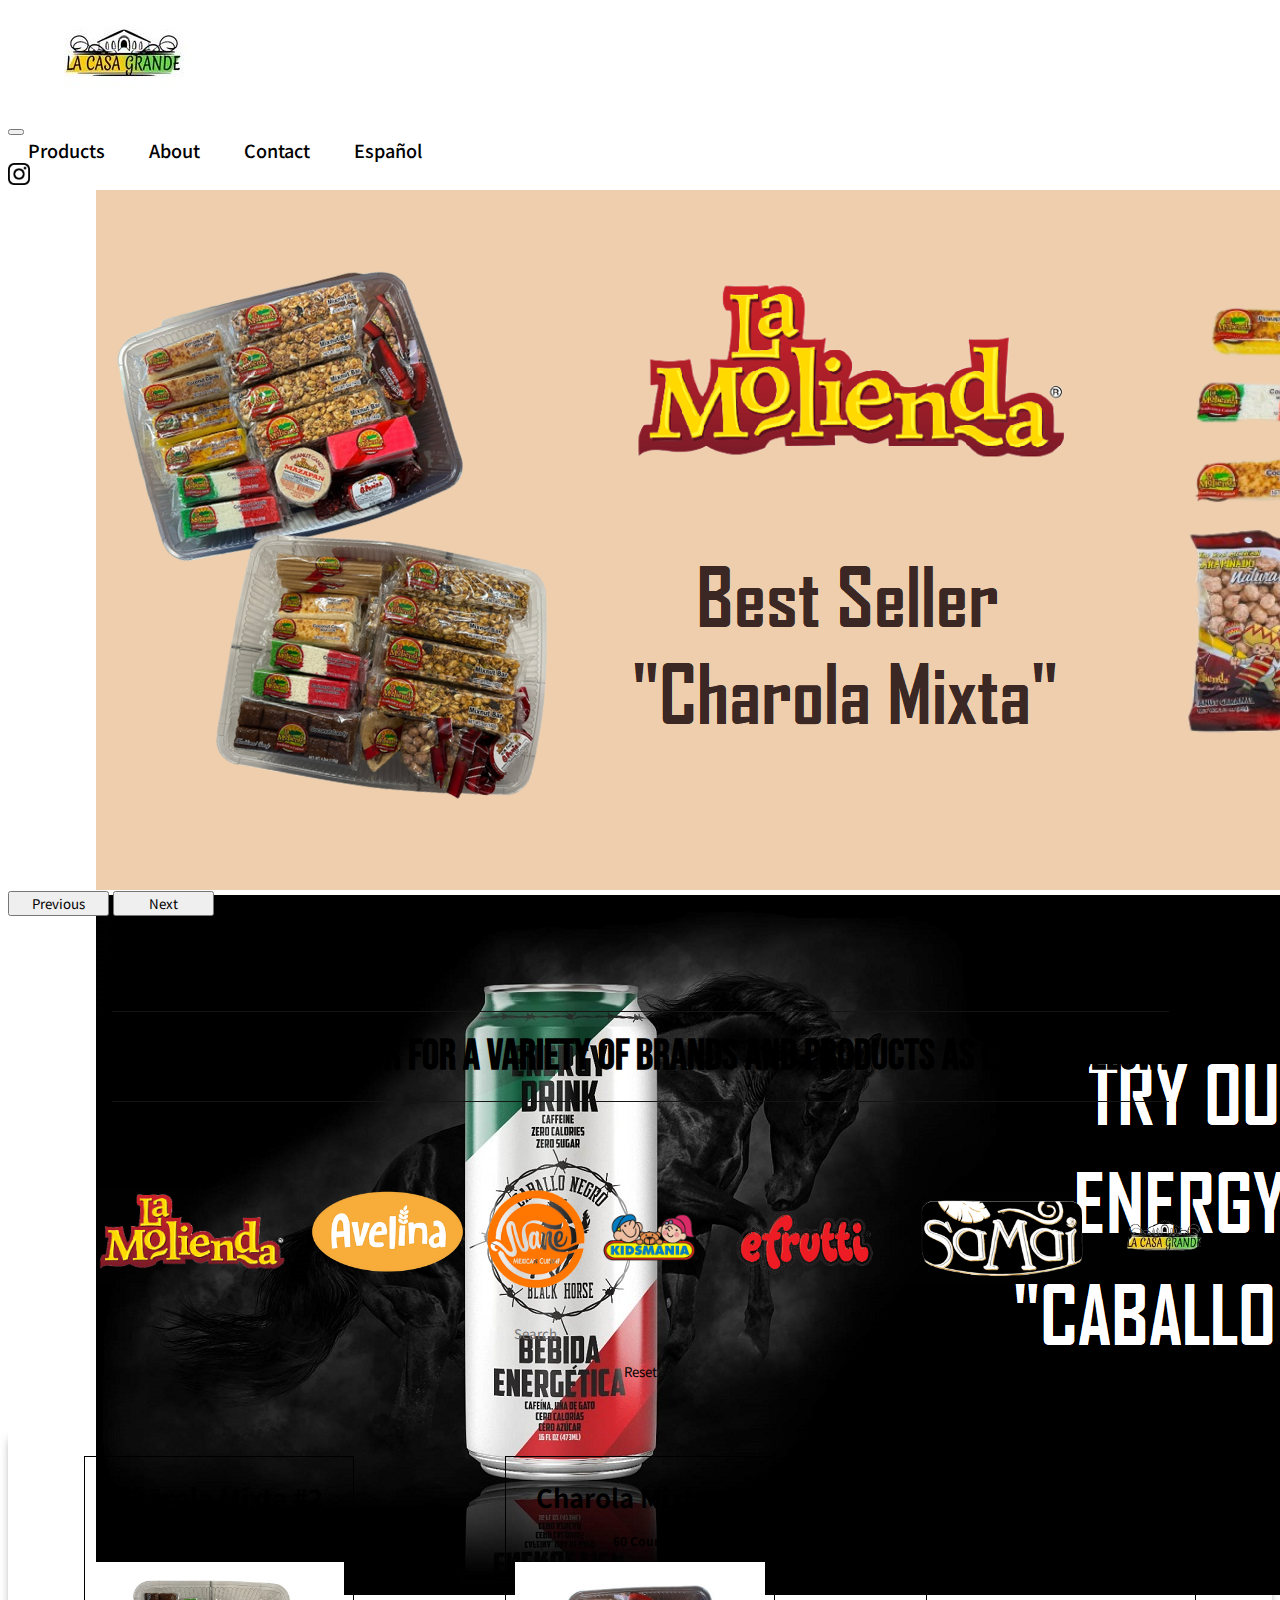
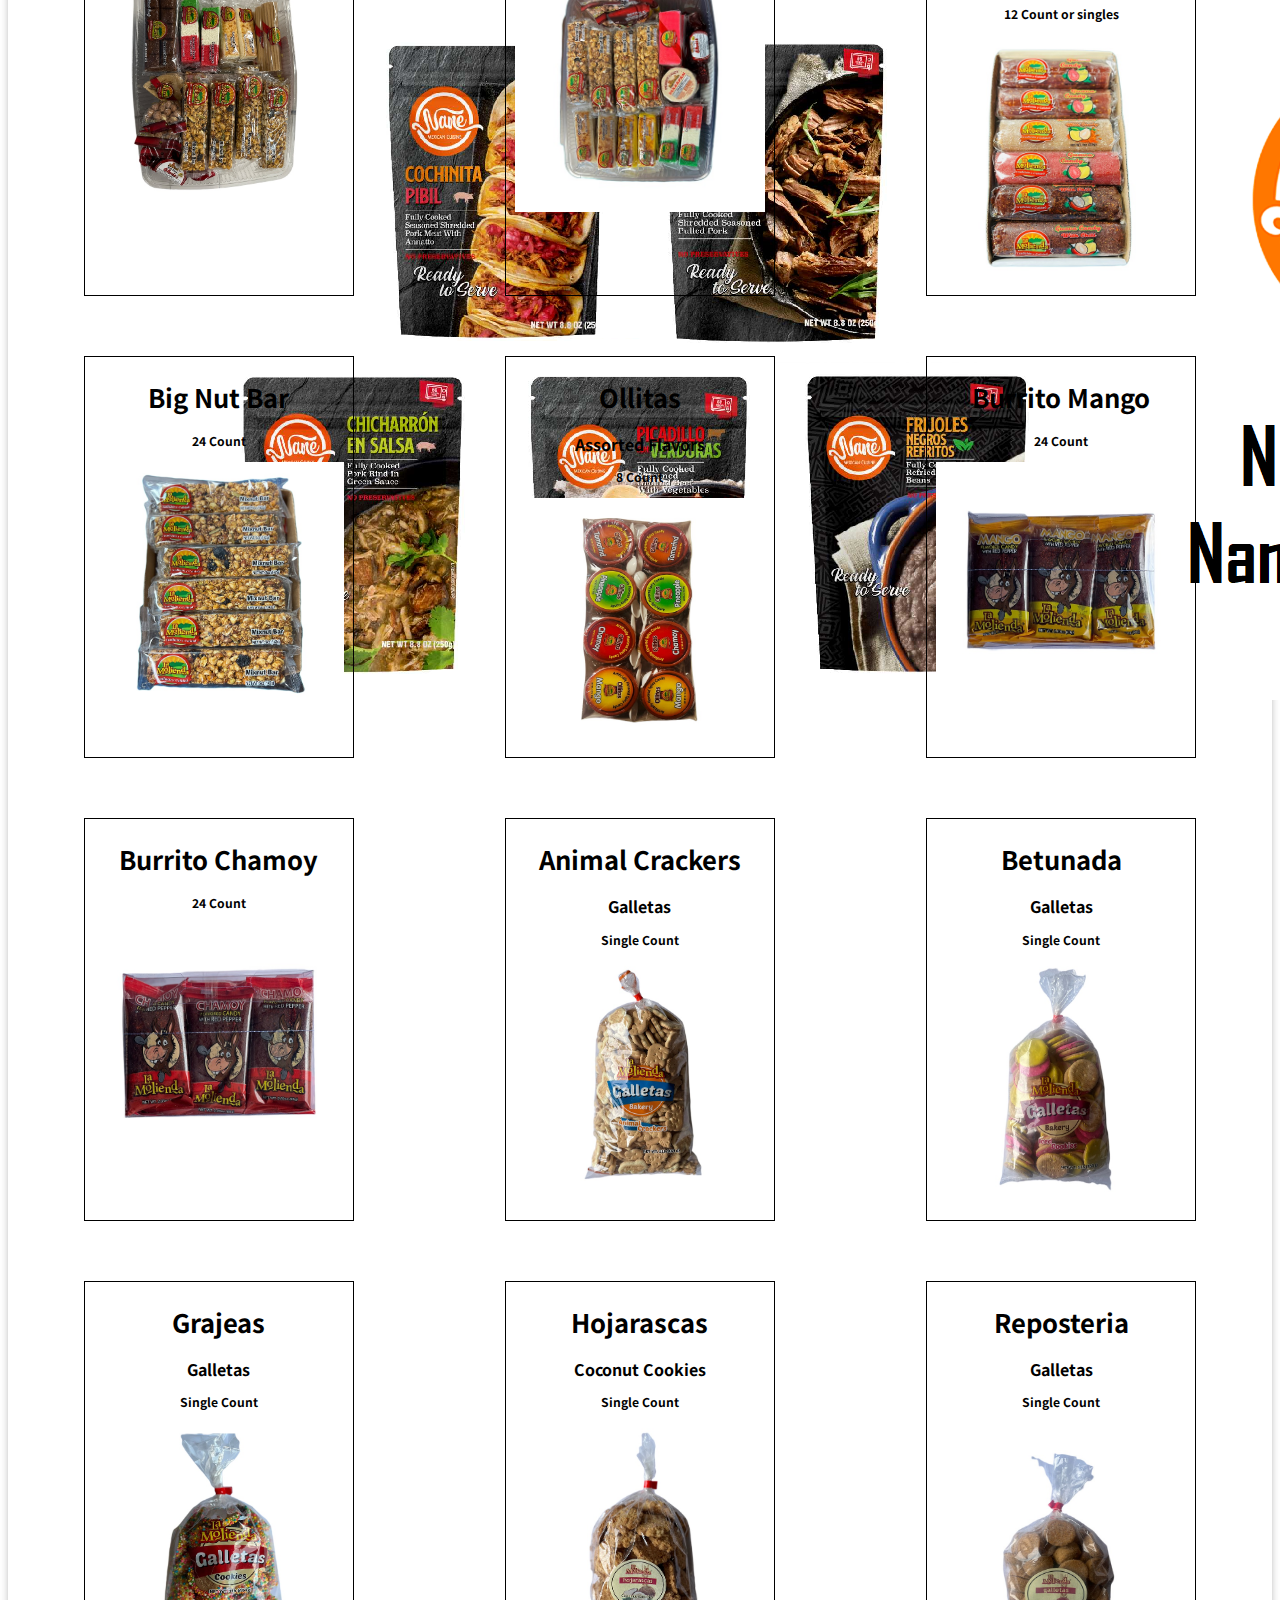
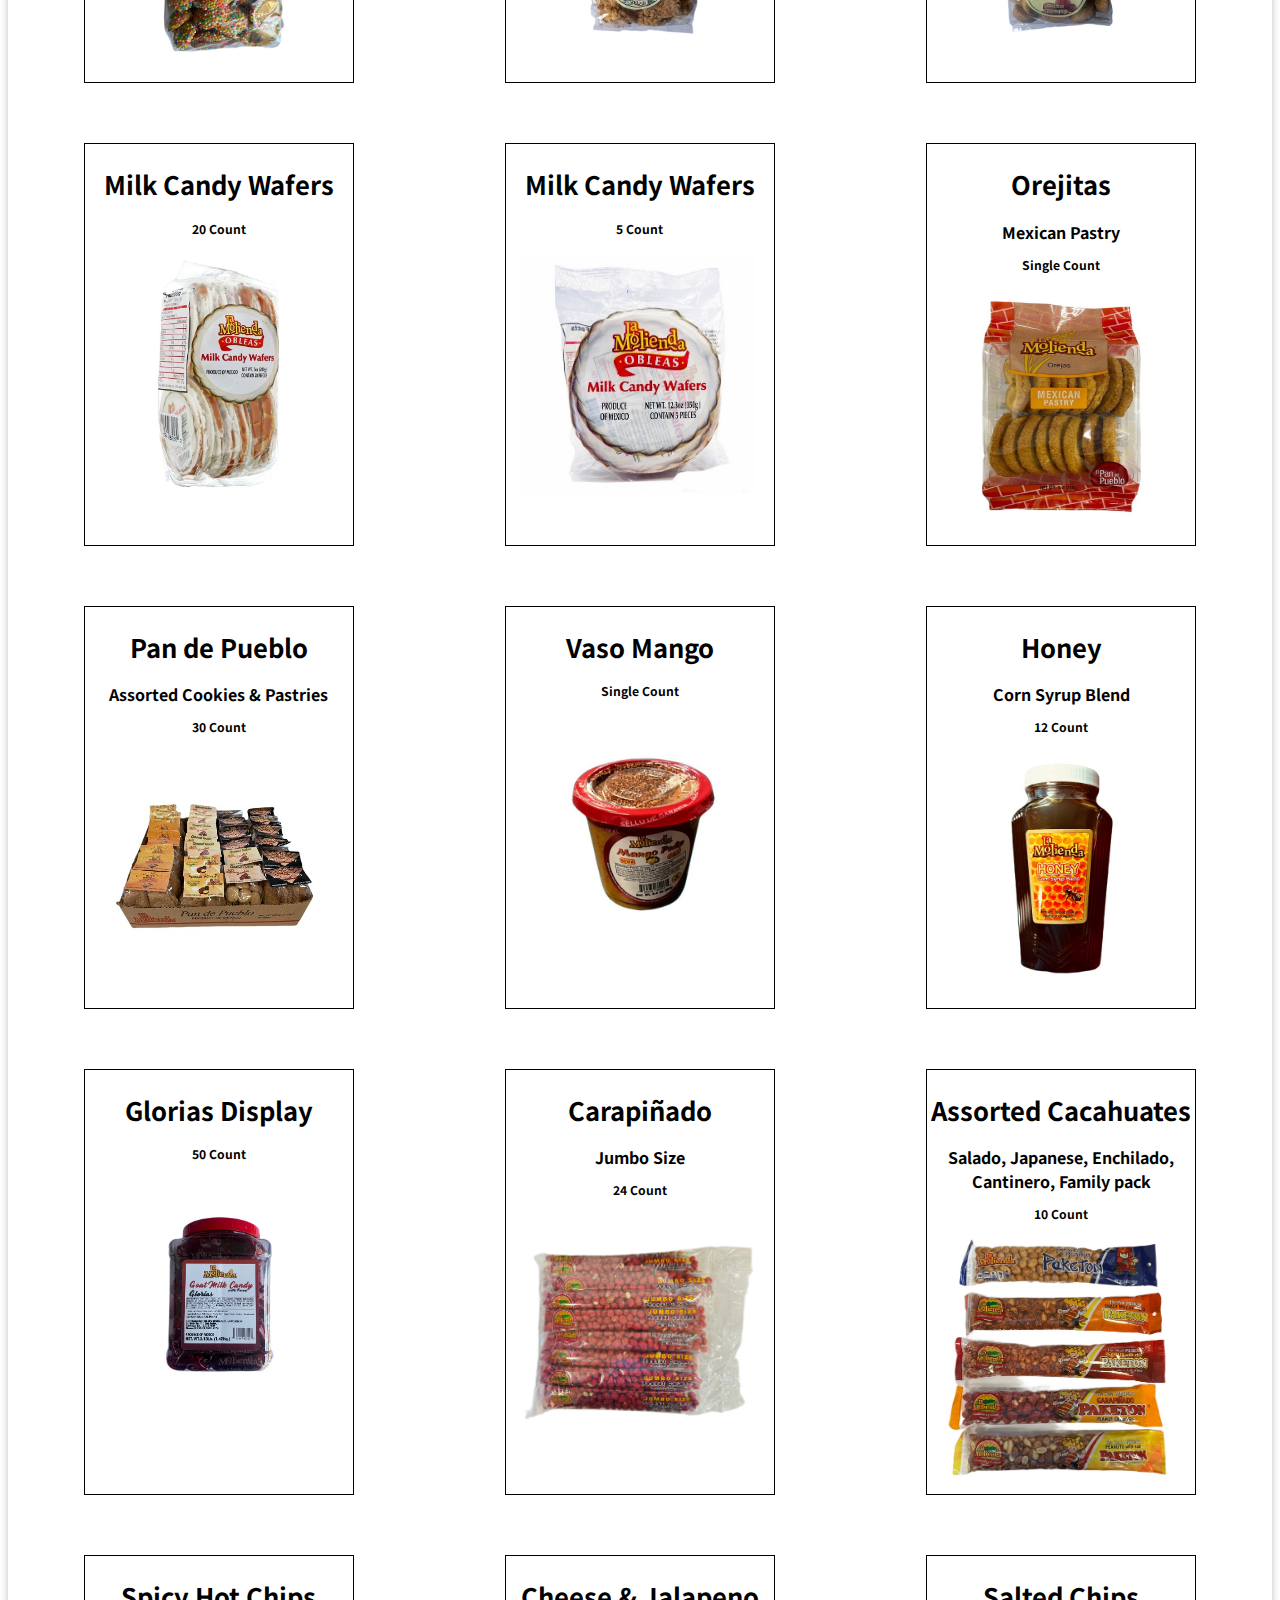
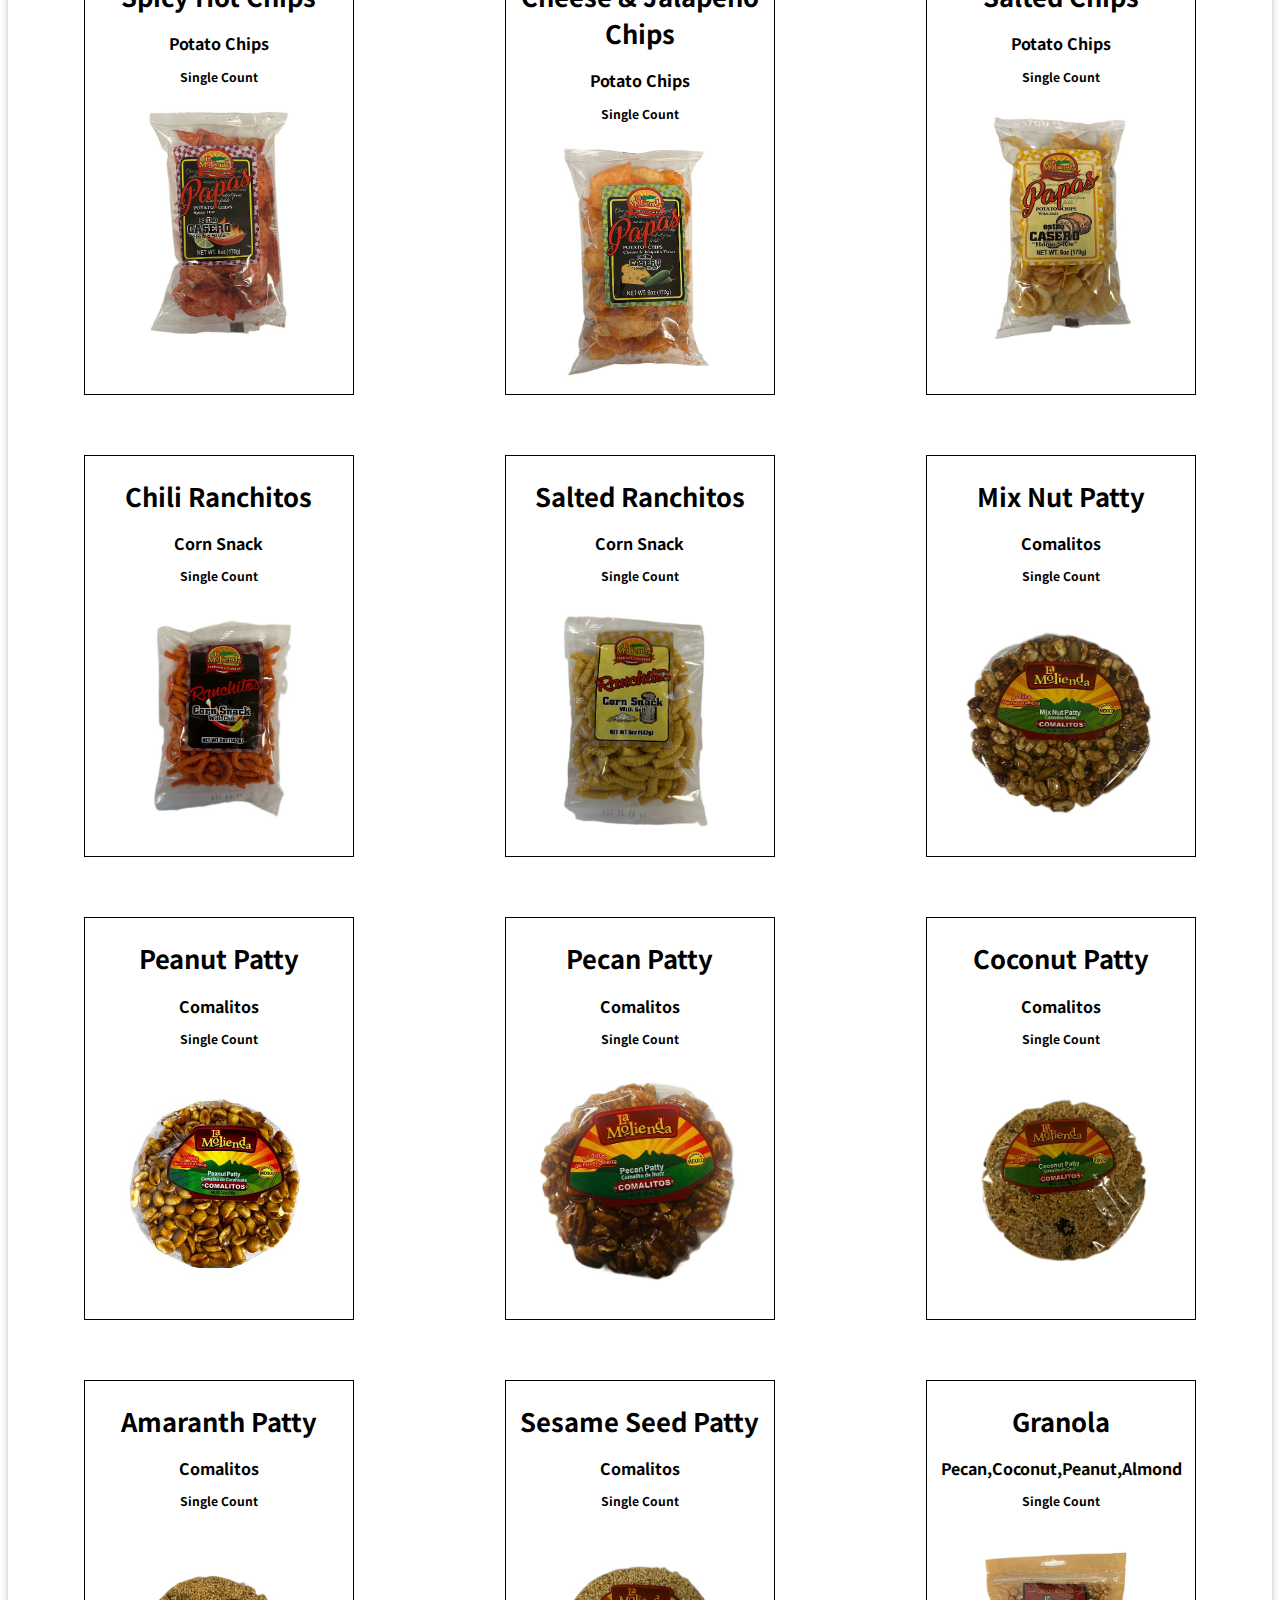
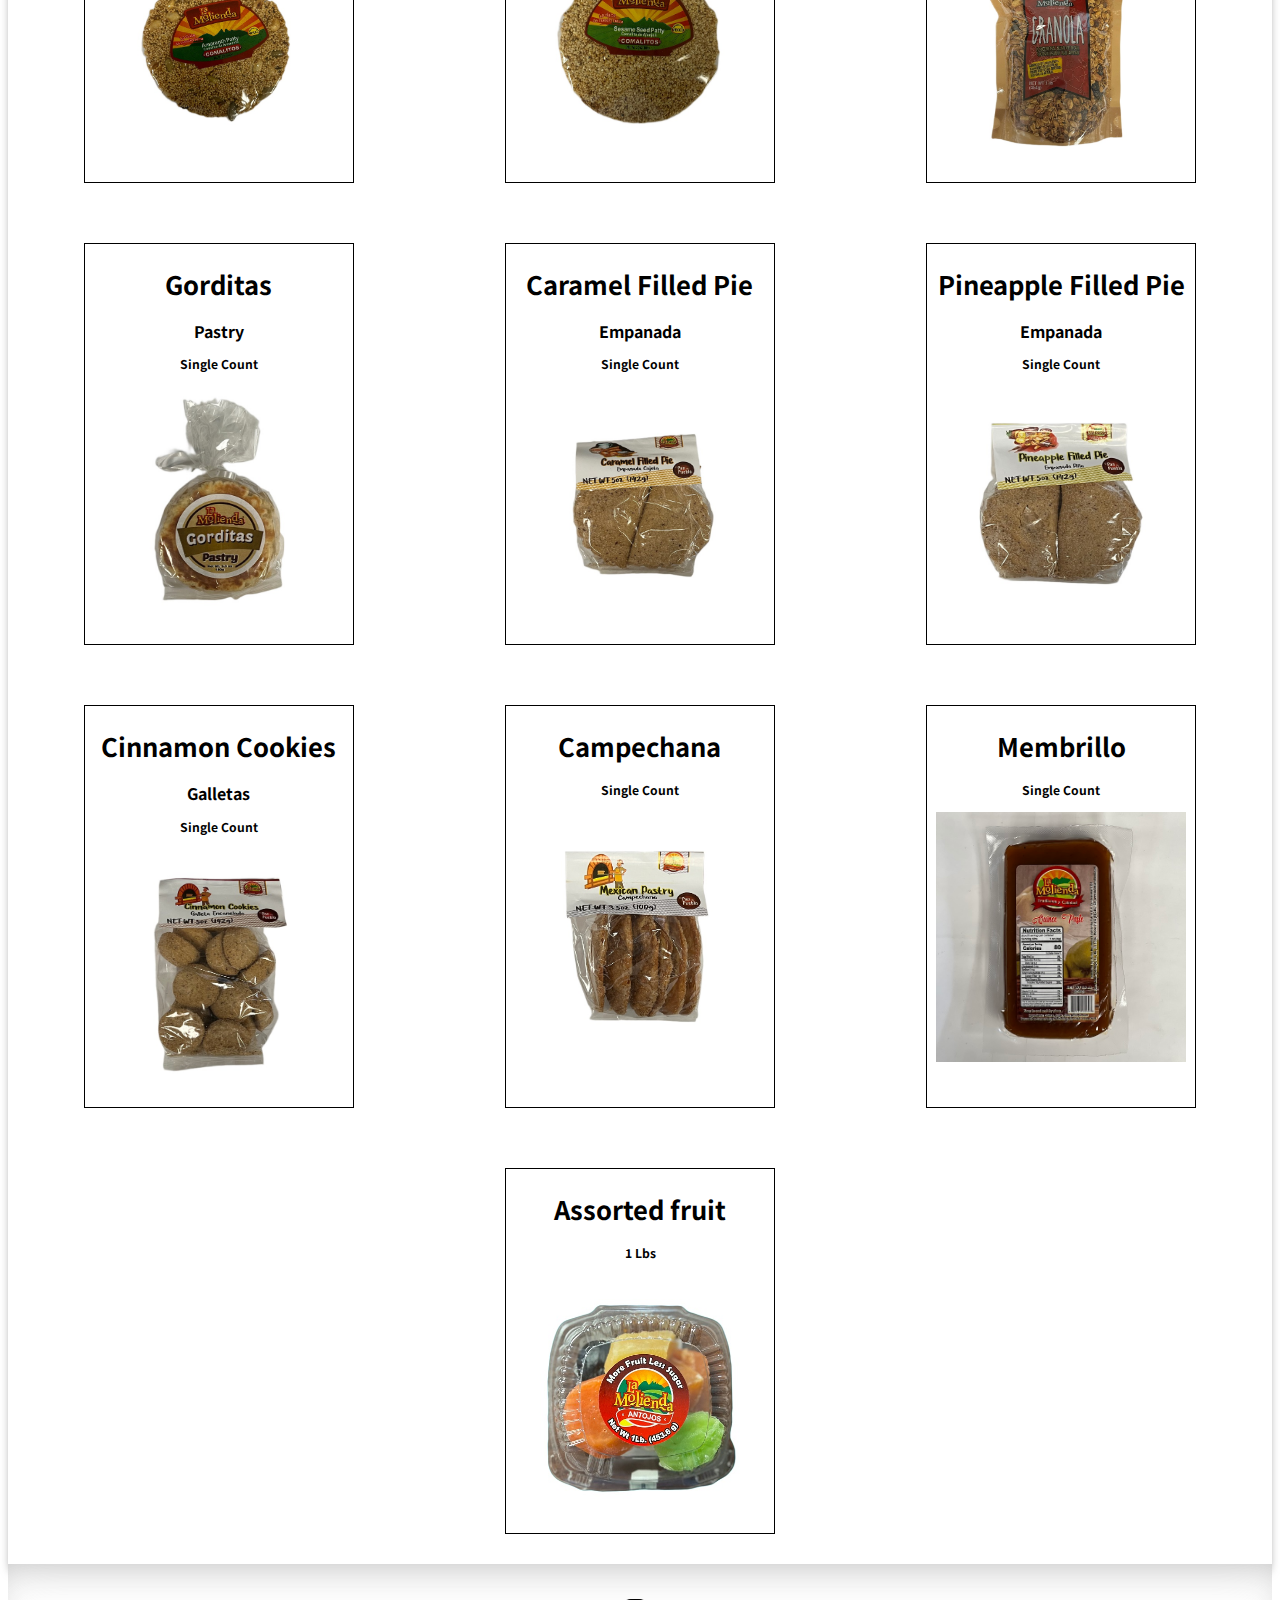
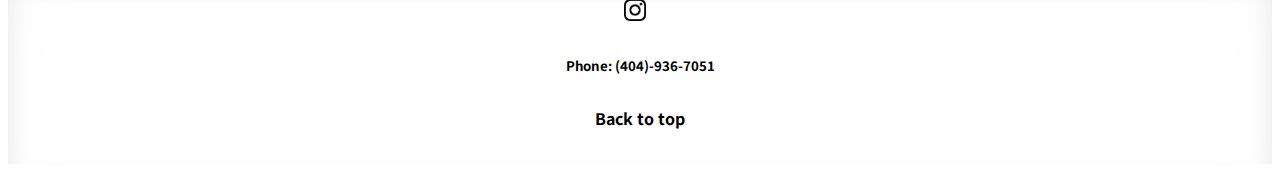
<file: index.html>
<!DOCTYPE html>
<html lang="en">

<head>
  <meta charset="UTF-8" />
  <meta http-equiv="X-UA-Compatible" content="IE=edge" />
  <meta name="viewport" content="width=device-width, initial-scale=1.0" />
  <title>La Casa Grande</title>
  <!-- font links -->
  <link rel="preconnect" href="https://fonts.googleapis.com" />
  <link rel="preconnect" href="https://fonts.gstatic.com" crossorigin />
  <link href="https://fonts.googleapis.com/css2?family=Bebas+Neue&family=Noto+Sans+JP:wght@300&display=swap"
    rel="stylesheet" />
  <!-- Bootstrap CDN & CSS file link -->
  <link href="https://cdn.jsdelivr.net/npm/bootstrap@5.2.2/dist/css/bootstrap.min.css" rel="stylesheet"
    integrity="sha384-Zenh87qX5JnK2Jl0vWa8Ck2rdkQ2Bzep5IDxbcnCeuOxjzrPF/et3URy9Bv1WTRi" crossorigin="anonymous" />
  <link rel="stylesheet" href="css/style.css" />
</head>

<body>
  <nav class="navbar topnav navbar-expand-lg navbar">
    <div class="container-fluid">
      <div class="logo">
        <a href="index.html"><img src="images/Logo.jpg" alt="Casa Grande Logo" /></a>
      </div>
      <button class="navbar-toggler" type="button" data-bs-toggle="collapse" data-bs-target="#navbarNavDropdown"
        aria-controls="navbarNavDropdown" aria-expanded="false" aria-label="Toggle navigation">
        <span class="navbar-toggler-icon"></span>
      </button>
      <div class="collapse navbar-collapse" id="navbarNavDropdown">
        <ul class="navbar-nav">
          <li class="nav-item">
            <a class="nav-link" aria-current="page" href="index.html">Products</a>
          </li>
          <li class="nav-item">
            <a class="nav-link" href="about.html">About</a>
          </li>
          <li class="nav-item">
            <a class="nav-link" href="contact.html">Contact</a>
          </li>
          <li class="nav-item"><a class="nav-link" href="ESindex.html">Español</a></li>
        </ul>
      </div>
      <div class="instaLink">
        <a href="https://www.instagram.com/lacasagrandega/?hl=en" target="_blank"><img class="insta"
            src="images/iglogo.png" alt="instagram" /></a>
      </div>
    </div>
  </nav>
  <!-- Carousel Start -->
  <div>
    <div id="carouselExample" class="carousel carousel-dark slide" data-bs-ride="carousel">
      <div class="carousel-inner">
        <div class="carousel-item active" data-bs-interval="4500">
          <img src="images/MoliendaBanner.png" class="d-block w-100" alt="Molienda Promotional Image" />
        </div>
        <div class="carousel-item" data-bs-interval="4500">
          <img src="images/caballoNegro.png" class="d-block w-100" alt="Caballo Negro Promotional Image" />
        </div>
        <div class="carousel-item" data-bs-interval="4500">
          <img src="images/nanePromo.png" class="d-block w-100" alt="Nane Promotional Image" />
        </div>
      </div>
      <button class="carousel-control-prev" type="button" data-bs-target="#carouselExample" data-bs-slide="prev">
        <span class="carousel-control-prev-icon" aria-hidden="true"></span>
        <span class="visually-hidden">Previous</span>
      </button>
      <button class="carousel-control-next" type="button" data-bs-target="#carouselExample" data-bs-slide="next">
        <span class="carousel-control-next-icon" aria-hidden="true"></span>
        <span class="visually-hidden">Next</span>
      </button>
    </div>
  </div>
  <!-- Carousel End -->
  <!-- Companies Start -->
  <div class="companies">
    <div class="introduction">
      <h2 class="introHeading">
        We are a distributor for a variety of brands and products as listed
        below!
      </h2>
    </div>
    <div class="logos">
      <button class="logoBtn" onclick="clearSearch(), filterSelection('MO')">
        <img src="images/transparent/Molienda.png" alt="La Molienda Logo" />
      </button>
      <button class="logoBtn" onclick="clearSearch(), filterSelection('AV')">
        <img src="images/transparent/Avelina.png" alt="Avelina Logo" />
      </button>
      <button class="logoBtn" onclick="clearSearch(), filterSelection('NA')">
        <img src="images/transparent/nane.png" alt="Nane Logo" />
      </button>
      <button class="logoBtn" onclick="clearSearch(), filterSelection('KM')">
        <img src="images/transparent/kidsmania.png" alt="Kids Mania Logo" />
      </button>
      <button class="logoBtn" onclick="clearSearch(), filterSelection('EF')">
        <img src="images/transparent/efrutti.png" alt="EFrutti Logo" />
      </button>
      <button class="logoBtn" onclick="clearSearch(), filterSelection('SA')">
        <img src="images/transparent/samai.png" alt="Samai Logo" />
      </button>
      <button class="logoBtn" onclick="clearSearch(), filterSelection('product')">
        <img class="logo" src="images/transparent/Logo.png" alt="Casa Grande Logo" />
      </button>
    </div>
  </div>
  <!-- Companies End -->
  <!-- Search Filter Start -->
  <div class="searchBox">
    <input type="text" id="searchInput" onclick="filterSelection('product')" placeholder="Search" /><button
      id="clearBtn">Reset</button>
  </div>
  <!-- Search Filter End -->
  <!-- 
    <div id="#" class="product #">
      <h1 class="productName">#</h1>
      <h3 class="QTY">Quantity</h3>
      <img class="productIMG" src="#" alt="" />
      
    </div>
   -->
  <!-- Products Start -->
  <!-- OTHER -->
  <div class="container products">
    <div id="001" class="product">
      <h1 class="productName">Caballo Negro</h1>
      <h1 class="productSub">Energy Drink</h1>
      <h3 class="QTY">12 Count</h3>
      <img class="productIMG" src="images/Other/caballo16oz.jpg" alt="" />
    </div>
    <div id="002" class="product">
      <h1 class="productName">Pichirilo</h1>
      <h3 class="QTY">10 Count</h3>
      <img class="productIMG" src="images/Other/2879E108-D49F-4BA4-B6FD-FADFEC050DC7.JPG" alt="" />
    </div>
    <div id="003" class="product">
      <h1 class="productName">Nuclear Fusion</h1>
      <h1 class="productSub">Sour Candy</h1>
      <h3 class="QTY">12 Count</h3>
      <img class="productIMG" src="images/Other/D79E796C-9D95-4DA5-9F51-6DAE715D38C3.JPG" alt="" />
    </div>
    <div id="004" class="product">
      <h1 class="productName">Camorana Display</h1>
      <h3 class="QTY">22 Count</h3>
      <img class="productIMG" src="images/Other/34F0EF75-16DA-49D2-8A63-7C5087CA9624.JPG" alt="" />
    </div>
    <div id="005" class="product">
      <h1 class="productName">Sweet Potato / Squash</h1>
      <h3 class="QTY">20 Sweet potato / 20 Squash</h3>
      <img class="productIMG" src="images/Other/2E724888-2960-4C7F-9FE6-C0B1CC9B4349.JPG" alt="" />
    </div>
    <div id="008" class="product">
      <h1 class="productName">Pecan Dulce</h1>
      <h3 class="QTY">10 pack</h3>
      <img class="productIMG" src="images/Other/008.jpeg" alt="" />
    </div>
    <div id="009" class="product">
      <h1 class="productName">Tama Vaso</h1>
      <h3 class="QTY">8 Count</h3>
      <img class="productIMG" src="images/Other/009.jpeg" alt="" />
    </div>
    <div id="010" class="product">
      <h1 class="productName">Tamarinleta</h1>
      <h3 class="QTY">10 Count</h3>
      <img class="productIMG" src="images/Other/010.jpeg" alt="" />
    </div>
    <div id="011" class="product">
      <h1 class="productName">Choco Egg Treasure</h1>
      <h3 class="QTY">10 Count</h3>
      <img class="productIMG" src="images/Other/011.jpeg" alt="" />
    </div>
    <div id="013" class="product">
      <h1 class="productName">Choco Cone Treasure</h1>
      <h3 class="QTY">10 Count</h3>
      <img class="productIMG" src="images/Other/013.jpeg" alt="" />
    </div>
    <!-- MO -->
    <div id="MO000" class="product MO">
      <h1 class="productName">Charola Mixta #2</h1>
      <h3 class="QTY">60 Count</h3>
      <img class="productIMG" src="images/Molienda/MO000.jpeg" alt="" />
    </div>
    <div id="MO001" class="product MO">
      <h1 class="productName">Charola Mixta #3</h1>
      <h3 class="QTY">60 Count</h3>
      <img class="productIMG" src="images/Molienda/MO001.JPG" alt="" />
    </div>
    <div id="MO002" class="product MO">
      <h1 class="productName">Guava Candy Display</h1>
      <h1 class="productSub">Assorted Flavors</h1>
      <h3 class="QTY">12 Count or singles</h3>
      <img class="productIMG" src="images/Molienda/MO002.JPG" alt="" />
    </div>
    <div id="MO003" class="product MO">
      <h1 class="productName">Big Nut Bar</h1>
      <h3 class="QTY">24 Count</h3>
      <img class="productIMG" src="images/Molienda/MO003.jpeg" alt="" />
    </div>
    <div id="MO004" class="product MO">
      <h1 class="productName">Ollitas</h1>
      <h1 class="productSub">Assorted Flavors</h1>
      <h3 class="QTY">8 Count</h3>
      <img class="productIMG" src="images/Molienda/MO004.JPG" alt="" />
    </div>
    <div id="MO005" class="product MO">
      <h1 class="productName">Burrito Mango</h1>
      <h3 class="QTY">24 Count</h3>
      <img class="productIMG" src="images/Molienda/MO005.JPG" alt="" />
    </div>
    <div id="MO006" class="product MO">
      <h1 class="productName">Burrito Chamoy</h1>
      <h3 class="QTY">24 Count</h3>
      <img class="productIMG" src="images/Molienda/MO006.JPG" alt="" />
    </div>
    <div id="MO007" class="product MO">
      <h1 class="productName">Animal Crackers</h1>
      <h1 class="productSub">Galletas</h1>
      <h3 class="QTY">Single Count</h3>
      <img class="productIMG" src="images/Molienda/MO007.JPG" alt="" />
    </div>
    <div id="MO008" class="product MO">
      <h1 class="productName">Betunada</h1>
      <h1 class="productSub">Galletas</h1>
      <h3 class="QTY">Single Count</h3>
      <img class="productIMG" src="images/Molienda/MO008.JPG" alt="" />
    </div>
    <div id="MO009" class="product MO">
      <h1 class="productName">Grajeas</h1>
      <h1 class="productSub">Galletas</h1>
      <h3 class="QTY">Single Count</h3>
      <img class="productIMG" src="images/Molienda/MO009.JPG" alt="" />
    </div>
    <div id="MO010" class="product MO">
      <h1 class="productName">Hojarascas</h1>
      <h1 class="productSub">Coconut Cookies</h1>
      <h3 class="QTY">Single Count</h3>
      <img class="productIMG" src="images/Molienda/MO010.JPG" alt="" />
    </div>
    <div id="MO011" class="product MO">
      <h1 class="productName">Reposteria</h1>
      <h1 class="productSub">Galletas</h1>
      <h3 class="QTY">Single Count</h3>
      <img class="productIMG" src="images/Molienda/MO011.JPG" alt="" />
    </div>
    <div id="MO012" class="product MO">
      <h1 class="productName">Milk Candy Wafers</h1>
      <h3 class="QTY">20 Count</h3>
      <img class="productIMG" src="images/Molienda/MO012.JPG" alt="" />
    </div>
    <div id="MO018" class="product MO">
      <h1 class="productName">Milk Candy Wafers</h1>
      <h3 class="QTY">5 Count</h3>
      <img class="productIMG" src="images/Molienda/MO018.JPG" alt="" />
    </div>
    <div id="MO013" class="product MO">
      <h1 class="productName">Orejitas</h1>
      <h1 class="productSub">Mexican Pastry</h1>
      <h3 class="QTY">Single Count</h3>
      <img class="productIMG" src="images/Molienda/MO013.jpg" alt="" />
    </div>
    <div id="MO014" class="product MO">
      <h1 class="productName">Pan de Pueblo</h1>
      <h1 class="productSub">Assorted Cookies & Pastries</h1>
      <h3 class="QTY">30 Count</h3>
      <img class="productIMG" src="images/Molienda/MO014.JPG" alt="" />
    </div>
    <div id="MO015" class="product MO">
      <h1 class="productName">Vaso Mango</h1>
      <h3 class="QTY">Single Count</h3>
      <img class="productIMG" src="images/Molienda/MO015.JPG" alt="" />
    </div>
    <div id="MO016" class="product MO">
      <h1 class="productName">Honey</h1>
      <h1 class="productSub">Corn Syrup Blend</h1>
      <h3 class="QTY">12 Count</h3>
      <img class="productIMG" src="images/Molienda/MO016.JPG" alt="" />
    </div>
    <div id="MO017" class="product MO">
      <h1 class="productName">Glorias Display</h1>
      <h3 class="QTY">50 Count</h3>
      <img class="productIMG" src="images/Molienda/MO017.JPG" alt="" />
    </div>
    <div id="MO019" class="product MO">
      <h1 class="productName">Carapiñado</h1>
      <h1 class="productSub">Jumbo Size</h1>
      <h3 class="QTY">24 Count</h3>
      <img class="productIMG" src="images/Molienda/MO019.jpeg" alt="" />
    </div>
    <div id="MO020" class="product MO">
      <h1 class="productName">Assorted Cacahuates</h1>
      <h1 class="productSub">Salado, Japanese, Enchilado, Cantinero, Family pack</h1>
      <h3 class="QTY">10 Count</h3>
      <img class="productIMG" src="images/Molienda/MO020.jpeg" alt="" />
    </div>
    <div id="MO021" class="product MO">
      <h1 class="productName">Spicy Hot Chips</h1>
      <h1 class="productSub">Potato Chips</h1>
      <h3 class="QTY">Single Count</h3>
      <img class="productIMG" src="images/Molienda/MO021.jpeg" alt="" />
    </div>
    <div id="MO022" class="product MO">
      <h1 class="productName">Cheese & Jalapeno Chips</h1>
      <h1 class="productSub">Potato Chips</h1>
      <h3 class="QTY">Single Count</h3>
      <img class="productIMG" src="images/Molienda/MO022.jpeg" alt="" />
    </div>
    <div id="MO023" class="product MO">
      <h1 class="productName">Salted Chips</h1>
      <h1 class="productSub">Potato Chips</h1>
      <h3 class="QTY">Single Count</h3>
      <img class="productIMG" src="images/Molienda/MO023.jpeg" alt="" />
    </div>
    <div id="MO024" class="product MO">
      <h1 class="productName">Chili Ranchitos</h1>
      <h1 class="productSub">Corn Snack</h1>
      <h3 class="QTY">Single Count</h3>
      <img class="productIMG" src="images/Molienda/MO024.jpeg" alt="" />
    </div>
    <div id="MO025" class="product MO">
      <h1 class="productName">Salted Ranchitos</h1>
      <h1 class="productSub">Corn Snack</h1>
      <h3 class="QTY">Single Count</h3>
      <img class="productIMG" src="images/Molienda/MO025.jpeg" alt="" />
    </div>
    <div id="MO026" class="product MO">
      <h1 class="productName">Mix Nut Patty</h1>
      <h1 class="productSub">Comalitos</h1>
      <h3 class="QTY">Single Count</h3>
      <img class="productIMG" src="images/Molienda/MO026.jpeg" alt="" />
    </div>
    <div id="MO027" class="product MO">
      <h1 class="productName">Peanut Patty</h1>
      <h1 class="productSub">Comalitos</h1>
      <h3 class="QTY">Single Count</h3>
      <img class="productIMG" src="images/Molienda/MO027.jpeg" alt="" />
    </div>
    <div id="MO028" class="product MO">
      <h1 class="productName">Pecan Patty</h1>
      <h1 class="productSub">Comalitos</h1>
      <h3 class="QTY">Single Count</h3>
      <img class="productIMG" src="images/Molienda/MO028.jpeg" alt="" />
    </div>
    <div id="MO029" class="product MO">
      <h1 class="productName">Coconut Patty</h1>
      <h1 class="productSub">Comalitos</h1>
      <h3 class="QTY">Single Count</h3>
      <img class="productIMG" src="images/Molienda/MO029.jpeg" alt="" />
    </div>
    <div id="MO030" class="product MO">
      <h1 class="productName">Amaranth Patty</h1>
      <h1 class="productSub">Comalitos</h1>
      <h3 class="QTY">Single Count</h3>
      <img class="productIMG" src="images/Molienda/MO030.jpeg" alt="" />
    </div>
    <div id="MO031" class="product MO">
      <h1 class="productName">Sesame Seed Patty</h1>
      <h1 class="productSub">Comalitos</h1>
      <h3 class="QTY">Single Count</h3>
      <img class="productIMG" src="images/Molienda/MO031.jpeg" alt="" />
    </div>
    <div id="MO032" class="product MO">
      <h1 class="productName">Granola</h1>
      <h1 class="productSub">Pecan,Coconut,Peanut,Almond</h1>
      <h3 class="QTY">Single Count</h3>
      <img class="productIMG" src="images/Molienda/MO032.jpeg" alt="" />
    </div>
    <div id="MO033" class="product MO">
      <h1 class="productName">Gorditas</h1>
      <h1 class="productSub">Pastry</h1>
      <h3 class="QTY">Single Count</h3>
      <img class="productIMG" src="images/Molienda/MO033.jpeg" alt="" />
    </div>
    <div id="MO034" class="product MO">
      <h1 class="productName">Caramel Filled Pie</h1>
      <h1 class="productSub">Empanada</h1>
      <h3 class="QTY">Single Count</h3>
      <img class="productIMG" src="images/Molienda/MO034.jpeg" alt="" />
    </div>
    <div id="MO035" class="product MO">
      <h1 class="productName">Pineapple Filled Pie</h1>
      <h1 class="productSub">Empanada</h1>
      <h3 class="QTY">Single Count</h3>
      <img class="productIMG" src="images/Molienda/MO035.jpeg" alt="" />
    </div>
    <div id="MO036" class="product MO">
      <h1 class="productName">Cinnamon Cookies</h1>
      <h1 class="productSub">Galletas</h1>
      <h3 class="QTY">Single Count</h3>
      <img class="productIMG" src="images/Molienda/MO036.jpeg" alt="" />
    </div>
    <div id="MO037" class="product MO">
      <h1 class="productName">Campechana</h1>
      <h3 class="QTY">Single Count</h3>
      <img class="productIMG" src="images/Molienda/MO037.jpeg" alt="" />
    </div>
    <div id="MO038" class="product MO">
      <h1 class="productName">Membrillo</h1>
      <h3 class="QTY">Single Count</h3>
      <img class="productIMG" src="images/Molienda/MO038.jpeg" alt="" />
    </div>
    <div id="MO039" class="product MO">
      <h1 class="productName">Assorted fruit</h1>
      <h3 class="QTY">1 Lbs</h3>
      <img class="productIMG" src="images/Molienda/MO039.jpeg" alt="" />
    </div>
    <div id="006" class="product">
      <h1 class="productName">Assorted Fruits</h1>
      <h3 class="QTY">10 Kgs</h3>
      <img class="productIMG" src="images/Other/006.jpeg" alt="" />
    </div>
    <!-- AV -->
    <div id="4706" class="product AV">
      <h1 class="productName">Honey & Almonds</h1>
      <h1 class="productSub">Granola</h1>
      <h3 class="QTY">12 Count</h3>
      <img class="productIMG" src="images/Avelina/IMG_4706.JPG" alt="" />
    </div>
    <div id="4707" class="product AV">
      <h1 class="productName">Honey & Raisins</h1>
      <h1 class="productSub">Granola</h1>
      <h3 class="QTY">12 Count</h3>
      <img class="productIMG" src="images/Avelina/IMG_4707.JPG" alt="" />
    </div>
    <div id="4708" class="product AV">
      <h1 class="productName">Oatmeal</h1>
      <h1 class="productSub">Pancake/Waffle Mix</h1>
      <h3 class="QTY">12 Count</h3>
      <img class="productIMG" src="images/Avelina/IMG_4708.JPG" alt="" />
    </div>
    <div id="4709" class="product AV">
      <h1 class="productName">Cinnamon</h1>
      <h1 class="productSub">Oatmeal</h1>
      <h3 class="QTY">12 Count</h3>
      <img class="productIMG" src="images/Avelina/IMG_4709.JPG" alt="" />
    </div>
    <div id="4710" class="product AV">
      <h1 class="productName">Coconut</h1>
      <h1 class="productSub">Oatmeal</h1>
      <h3 class="QTY">12 Count</h3>
      <img class="productIMG" src="images/Avelina/IMG_4710.JPG" alt="" />
    </div>
    <div id="4711" class="product AV">
      <h1 class="productName">Multi Seeds</h1>
      <h1 class="productSub">Oatmeal</h1>
      <h3 class="QTY">12 Count</h3>
      <img class="productIMG" src="images/Avelina/IMG_4711.JPG" alt="" />
    </div>
    <div id="4712" class="product AV">
      <h1 class="productName">Raisins & Almonds</h1>
      <h1 class="productSub">Oatmeal</h1>
      <h3 class="QTY">12 Count</h3>
      <img class="productIMG" src="images/Avelina/IMG_4712.JPG" alt="" />
    </div>
    <div id="4713" class="product AV">
      <h1 class="productName">Quick Cooking</h1>
      <h1 class="productSub">Rolled Oats</h1>
      <h3 class="QTY">12 Count</h3>
      <img class="productIMG" src="images/Avelina/IMG_4713.JPG" alt="" />
    </div>
    <div id="4716" class="product AV">
      <h1 class="productName">Quick Cooking</h1>
      <h1 class="productSub">Rolled Oats</h1>
      <h3 class="QTY">10 Count (32oz) / 12 Count (16oz)</h3>
      <img class="productIMG" src="images/Avelina/IMG_4716.jpeg" alt="" />
    </div>
    <div id="4714" class="product AV">
      <h1 class="productName">Old Fashioned</h1>
      <h1 class="productSub">Rolled Oats</h1>
      <h3 class="QTY">12 Count</h3>
      <img class="productIMG" src="images/Avelina/IMG_4714.JPG" alt="" />
    </div>
    <div id="4715" class="product AV">
      <h1 class="productName">Old Fashioned</h1>
      <h1 class="productSub">Rolled Oats</h1>
      <h3 class="QTY">10 Count (32oz) / 12 Count (16oz)</h3>
      <img class="productIMG" src="images/Avelina/IMG_4715.jpeg" alt="" />
    </div>
    <!-- NA -->
    <div id="NA001" class="product NA">
      <h1 class="productName">Carnitas</h1>
      <h3 class="QTY">Quantity</h3>
      <img class="productIMG" src="images/Nane/Carnitas.png" alt="" />
    </div>
    <div id="NA002" class="product NA">
      <h1 class="productName">Chicharron</h1>
      <h3 class="QTY">Quantity</h3>
      <img class="productIMG" src="images/Nane/Chicharron.png" alt="" />
    </div>
    <div id="NA003" class="product NA">
      <h1 class="productName">Cochina</h1>
      <h3 class="QTY">Quantity</h3>
      <img class="productIMG" src="images/Nane/Cochina.png" alt="" />
    </div>
    <div id="NA004" class="product NA">
      <h1 class="productName">Frijoles</h1>
      <h3 class="QTY">Quantity</h3>
      <img class="productIMG" src="images/Nane/Frijoles.png" alt="" />
    </div>
    <div id="NA005" class="product NA">
      <h1 class="productName">Picadillo</h1>
      <h3 class="QTY">Quantity</h3>
      <img class="productIMG" src="images/Nane/Picadillo.png" alt="" />
    </div>
    <!-- KM -->
    <div id="1649" class="product KM">
      <h1 class="productName">Gator Chomp</h1>
      <h3 class="QTY">12 Count</h3>
      <img class="productIMG" src="images/KidsMania/IMG_1646.jpg" alt="" />
    </div>
    <div id="2460" class="product KM">
      <h1 class="productName">Shark Bite</h1>
      <h3 class="QTY">12 Count</h3>
      <img class="productIMG" src="images/KidsMania/IMG_2460.jpg" alt="" />
    </div>
    <div id="2463" class="product KM">
      <h1 class="productName">Wacky Monkey</h1>
      <h3 class="QTY">12 Count</h3>
      <img class="productIMG" src="images/KidsMania/IMG_2463.jpg" alt="" />
    </div>
    <div id="2464" class="product KM">
      <h1 class="productName">Punchy Monkey</h1>
      <h3 class="QTY">12 Count</h3>
      <img class="productIMG" src="images/KidsMania/IMG_2464.jpg" alt="" />
    </div>
    <div id="2465" class="product KM">
      <h1 class="productName">Sour Flush</h1>
      <h3 class="QTY">12 Count</h3>
      <img class="productIMG" src="images/KidsMania/IMG_2465.jpg" alt="" />
    </div>
    <div id="2468" class="product KM">
      <h1 class="productName">Monkey Swing</h1>
      <h3 class="QTY">12 Count</h3>
      <img class="productIMG" src="images/KidsMania/IMG_2468.jpg" alt="" />
    </div>
    <div id="2473" class="product KM">
      <h1 class="productName">Fancy Henny</h1>
      <h3 class="QTY">12 Count</h3>
      <img class="productIMG" src="images/KidsMania/IMG_2473.jpg" alt="" />
    </div>
    <div id="2476" class="product KM">
      <h1 class="productName">Wiggle Pop</h1>
      <h3 class="QTY">12 Count</h3>
      <img class="productIMG" src="images/KidsMania/IMG_2476.jpg" alt="" />
    </div>
    <div id="KM001" class="product KM">
      <h1 class="productName">Pop Catch</h1>
      <h1 class="productSub">Lollipop</h1>
      <h3 class="QTY">12 Count</h3>
      <img class="productIMG" src="images/KidsMania/KM001.jpeg" alt="" />
    </div>
    <div id="KM002" class="product KM">
      <h1 class="productName">Thumb Shotz</h1>
      <h3 class="QTY">12 Count</h3>
      <img class="productIMG" src="images/KidsMania/KM002.jpeg" alt="" />
    </div>
    <div id="KM003" class="product KM">
      <h1 class="productName">Froggy Chomp</h1>
      <h3 class="QTY">12 Count</h3>
      <img class="productIMG" src="images/KidsMania/KM003.jpeg" alt="" />
    </div>
    <div id="KM004" class="product KM">
      <h1 class="productName">Grab Pop</h1>
      <h3 class="QTY">12 Count</h3>
      <img class="productIMG" src="images/KidsMania/KM004.jpeg" alt="" />
    </div>
    <div id="KM005" class="product KM">
      <h1 class="productName">Wacky Shark</h1>
      <h3 class="QTY">12 Count</h3>
      <img class="productIMG" src="images/KidsMania/KM005.jpeg" alt="" />
    </div>
    <div id="KM006" class="product KM">
      <h1 class="productName">Sour Soda Pop</h1>
      <h1 class="productSub">Sour Candy Powder</h1>
      <h3 class="QTY">12 Count</h3>
      <img class="productIMG" src="images/KidsMania/KM006.jpeg" alt="" />
    </div>
    <div id="KM007" class="product KM">
      <h1 class="productName">Flash Pop</h1>
      <h3 class="QTY">12 Count</h3>
      <img class="productIMG" src="images/KidsMania/KM007.jpeg" alt="" />
    </div>
    <div id="KM008" class="product KM">
      <h1 class="productName">Baby Flash Pop</h1>
      <h3 class="QTY">12 Count</h3>
      <img class="productIMG" src="images/KidsMania/KM008.jpeg" alt="" />
    </div>
    <div id="KM009" class="product KM">
      <h1 class="productName">Big Dipper</h1>
      <h3 class="QTY">12 Count</h3>
      <img class="productIMG" src="images/KidsMania/KM009.jpeg" alt="" />
    </div>
    <div id="KM010" class="product KM">
      <h1 class="productName">Big Spiral</h1>
      <h1 class="productSub">Gumballs</h1>
      <h3 class="QTY">12 Count</h3>
      <img class="productIMG" src="images/KidsMania/KM010.jpeg" alt="" />
    </div>
    <div id="KM011" class="product KM">
      <h1 class="productName">Sour Ooze</h1>
      <h1 class="productSub">Sour Liquid Candy</h1>
      <h3 class="QTY">12 Count</h3>
      <img class="productIMG" src="images/KidsMania/KM011.jpeg" alt="" />
    </div>
    <div id="KM012" class="product KM">
      <h1 class="productName">Laser Pop</h1>
      <h1 class="productSub">Projector Candy</h1>
      <h3 class="QTY">12 Count</h3>
      <img class="productIMG" src="images/KidsMania/KM012.jpeg" alt="" />
    </div>
    <div id="KM013" class="product KM">
      <h1 class="productName">Emoji Pop</h1>
      <h1 class="productSub">Lollipop</h1>
      <h3 class="QTY">12 Count</h3>
      <img class="productIMG" src="images/KidsMania/KM013.jpeg" alt="" />
    </div>
    <div id="KM014" class="product KM">
      <h1 class="productName">Blink Pop</h1>
      <h1 class="productSub">Lollipop</h1>
      <h3 class="QTY">12 Count</h3>
      <img class="productIMG" src="images/KidsMania/KM014.jpeg" alt="" />
    </div>
    <div id="KM015" class="product KM">
      <h1 class="productName">Quick Blast</h1>
      <h1 class="productSub">Sour Candy Spray</h1>
      <h3 class="QTY">12 Count</h3>
      <img class="productIMG" src="images/KidsMania/KM015.jpeg" alt="" />
    </div>
    <div id="KM016" class="product KM">
      <h1 class="productName">Bubble Blaster</h1>
      <h1 class="productSub">Gumballs</h1>
      <h3 class="QTY">6 Count</h3>
      <img class="productIMG" src="images/KidsMania/KM016.jpeg" alt="" />
    </div>
    <div id="KM017" class="product KM">
      <h1 class="productName">Candy Jackpot</h1>
      <h3 class="QTY">12 Count</h3>
      <img class="productIMG" src="images/KidsMania/KM017.jpeg" alt="" />
    </div>
    <div id="KM018" class="product KM">
      <h1 class="productName">Formula 1 Racer</h1>
      <h3 class="QTY">12 Count</h3>
      <img class="productIMG" src="images/KidsMania/KM018.jpeg" alt="" />
    </div>
    <div id="KM019" class="product KM">
      <h1 class="productName">Sour Blast</h1>
      <h1 class="productSub">Sour Candy Spray</h1>
      <h3 class="QTY">12 Count</h3>
      <img class="productIMG" src="images/KidsMania/KM019.jpeg" alt="" />
    </div>
    <div id="KM020" class="product KM">
      <h1 class="productName">500 Racer Candy</h1>
      <h3 class="QTY">12 Count</h3>
      <img class="productIMG" src="images/KidsMania/KM020.jpeg" alt="" />
    </div>
    <div id="KM021" class="product KM">
      <h1 class="productName">Sweet Racer</h1>
      <h3 class="QTY">12 Count</h3>
      <img class="productIMG" src="images/KidsMania/KM021.jpeg" alt="" />
    </div>
    <div id="KM022" class="product KM">
      <h1 class="productName">Cone Zone</h1>
      <h3 class="QTY">12 Count</h3>
      <img class="productIMG" src="images/KidsMania/KM022.jpeg" alt="" />
    </div>
    <div id="KM023" class="product KM">
      <h1 class="productName">Shark Attack</h1>
      <h3 class="QTY">12 Count</h3>
      <img class="productIMG" src="images/KidsMania/KM023.jpeg" alt="" />
    </div>
    <div id="KM024" class="product KM">
      <h1 class="productName">Rescue Cars</h1>
      <h3 class="QTY">12 Count</h3>
      <img class="productIMG" src="images/KidsMania/KM024.jpeg" alt="" />
    </div>
    <div id="KM025" class="product KM">
      <h1 class="productName">Bubble Dozer</h1>
      <h1 class="productSub">Gum</h1>
      <h3 class="QTY">12 Count</h3>
      <img class="productIMG" src="images/KidsMania/KM025.jpeg" alt="" />
    </div>
    <div id="KM026" class="product KM">
      <h1 class="productName">Sweet Buggy</h1>
      <h3 class="QTY">12 Count</h3>
      <img class="productIMG" src="images/KidsMania/KM026.jpeg" alt="" />
    </div>
    <div id="KM027" class="product KM">
      <h1 class="productName">Skool Bus</h1>
      <h3 class="QTY">12 Count</h3>
      <img class="productIMG" src="images/KidsMania/KM027.jpeg" alt="" />
    </div>
    <div id="KM028" class="product KM">
      <h1 class="productName">Happy Van</h1>
      <h3 class="QTY">12 Count</h3>
      <img class="productIMG" src="images/KidsMania/KM028.jpeg" alt="" />
    </div>
    <div id="KM029" class="product KM">
      <h1 class="productName">Pooplets</h1>
      <h3 class="QTY">12 Count</h3>
      <img class="productIMG" src="images/KidsMania/KM029.jpeg" alt="" />
    </div>
    <div id="KM030" class="product KM">
      <h1 class="productName">Gas Pump</h1>
      <h3 class="QTY">12 Count</h3>
      <img class="productIMG" src="images/KidsMania/KM030.jpeg" alt="" />
    </div>
    <div id="KM031" class="product KM">
      <h1 class="productName">Text Messenger</h1>
      <h3 class="QTY">12 Count</h3>
      <img class="productIMG" src="images/KidsMania/KM031.jpeg" alt="" />
    </div>
    <div id="KM033" class="product KM">
      <h1 class="productName">Sweet Soaker</h1>
      <h3 class="QTY">12 Count</h3>
      <img class="productIMG" src="images/KidsMania/KM033.jpeg" alt="" />
    </div>
    <div id="KM034" class="product KM">
      <h1 class="productName">YoYo Mania</h1>
      <h3 class="QTY">12 Count</h3>
      <img class="productIMG" src="images/KidsMania/KM034.jpeg" alt="" />
    </div>
    <div id="KM035" class="product KM">
      <h1 class="productName">Sweet Truck</h1>
      <h3 class="QTY">12 Count</h3>
      <img class="productIMG" src="images/KidsMania/KM035.jpeg" alt="" />
    </div>
    <div id="KM036" class="product KM">
      <h1 class="productName">Puppy Love</h1>
      <h3 class="QTY">12 Count</h3>
      <img class="productIMG" src="images/KidsMania/KM036.jpeg" alt="" />
    </div>
    <div id="KM037" class="product KM">
      <h1 class="productName">Garfield Tape</h1>
      <h1 class="productSub">Bubble Gum Tape</h1>
      <h3 class="QTY">12 Count</h3>
      <img class="productIMG" src="images/KidsMania/KM037.jpeg" alt="" />
    </div>
    <div id="KM038" class="product KM">
      <h1 class="productName">Kitty Korner</h1>
      <h3 class="QTY">12 Count</h3>
      <img class="productIMG" src="images/KidsMania/KM038.jpeg" alt="" />
    </div>
    <div id="KM039" class="product KM">
      <h1 class="productName">Sweet Beads</h1>
      <h3 class="QTY">12 Count</h3>
      <img class="productIMG" src="images/KidsMania/KM039.jpeg" alt="" />
    </div>
    <div id="KM040" class="product KM">
      <h1 class="productName">Dino Doo</h1>
      <h3 class="QTY">12 Count</h3>
      <img class="productIMG" src="images/KidsMania/KM040.jpeg" alt="" />
    </div>
    <div id="KM041" class="product KM">
      <h1 class="productName">Llama Doo</h1>
      <h3 class="QTY">12 Count</h3>
      <img class="productIMG" src="images/KidsMania/KM041.jpeg" alt="" />
    </div>
    <div id="KM032" class="product KM">
      <h1 class="productName">Unicorn Doo</h1>
      <h3 class="QTY">12 Count</h3>
      <img class="productIMG" src="images/KidsMania/KM032.jpeg" alt="" />
    </div>
    <div id="KM042" class="product KM">
      <h1 class="productName">Hoppin Surprise</h1>
      <h3 class="QTY">12 Count</h3>
      <img class="productIMG" src="images/KidsMania/KM042.jpeg" alt="" />
    </div>
    <!-- EF -->
    <div id="EF001" class="product EF">
      <h1 class="productName">Mega Mix Display</h1>
      <h3 class="QTY">6 Count (70 pieces)</h3>
      <img class="productIMG" src="images/EFrutti/lunchbag.JPG" alt="" />
    </div>
    <div id="EF002" class="product EF">
      <h1 class="productName">Pizza Display</h1>
      <h3 class="QTY">48 Count</h3>
      <img class="productIMG" src="images/EFrutti/pizza.JPG" alt="" />
    </div>
    <div id="EF003" class="product EF">
      <h1 class="productName">Hot Dog Display</h1>
      <h3 class="QTY">60 Count</h3>
      <img class="productIMG" src="images/EFrutti/hotdog.JPG" alt="" />
    </div>
    <div id="EF004" class="product EF">
      <h1 class="productName">Sour Burger Display</h1>
      <h3 class="QTY">60 Count</h3>
      <img class="productIMG" src="images/EFrutti/sourburger.JPG" alt="" />
    </div>
    <div id="EF005" class="product EF">
      <h1 class="productName">Sour Fries Display</h1>
      <h3 class="QTY">48 Count</h3>
      <img class="productIMG" src="images/EFrutti/fries.JPG" alt="" />
    </div>
    <div id="EF006" class="product EF">
      <h1 class="productName">Burger Display</h1>
      <h3 class="QTY">60 Count</h3>
      <img class="productIMG" src="images/EFrutti/burger.JPG" alt="" />
    </div>
    <div id="EF007" class="product EF">
      <h1 class="productName">Watermelon Gummy</h1>
      <h3 class="QTY">12 Count</h3>
      <img class="productIMG" src="images/EFrutti/watermelon.JPG" alt="" />
    </div>
    <div id="EF08" class="product EF">
      <h1 class="productName">Strawberry Gummy</h1>
      <h3 class="QTY">12 Count</h3>
      <img class="productIMG" src="images/EFrutti/strawberry.JPG" alt="" />
    </div>
    <div id="EF09" class="product EF">
      <h1 class="productName">Bunch of Bananas</h1>
      <h3 class="QTY">12 Count</h3>
      <img class="productIMG" src="images/EFrutti/bananas.JPG" alt="" />
    </div>
    <div id="EF10" class="product EF">
      <h1 class="productName">Movie Bag</h1>
      <h3 class="QTY">12 Count</h3>
      <img class="productIMG" src="images/EFrutti/EF001.jpeg" alt="" />
    </div>
    <div id="EF10" class="product EF">
      <h1 class="productName">Sour Lunch</h1>
      <h3 class="QTY">12 Count</h3>
      <img class="productIMG" src="images/EFrutti/EF002.jpeg" alt="" />
    </div>
    <div id="EF10" class="product EF">
      <h1 class="productName">Bakery</h1>
      <h3 class="QTY">12 Count</h3>
      <img class="productIMG" src="images/EFrutti/EF003.jpeg" alt="" />
    </div>
    <div id="EF10" class="product EF">
      <h1 class="productName">Lunch Bag</h1>
      <h3 class="QTY">12 Count</h3>
      <img class="productIMG" src="images/EFrutti/EF004.jpeg" alt="" />
    </div>
    <div id="EF10" class="product EF">
      <h1 class="productName">Taco Twosday</h1>
      <h3 class="QTY">12 Count</h3>
      <img class="productIMG" src="images/EFrutti/EF005.jpeg" alt="" />
    </div>
    <!-- SM -->
    <div id="4674" class="product SA">
      <h1 class="productName">Shipper Tray</h1>
      <h1 class="productSub">Sea Salt Plantain strips</h1>
      <h3 class="QTY">10 or 30 Count</h3>
      <img class="productIMG" src="images/Samai/IMG_4674.JPG" alt="" />
    </div>
    <div id="4675" class="product SA">
      <h1 class="productName">Sea Salt</h1>
      <h1 class="productSub">Veggie Chips</h1>
      <h3 class="QTY">8 Count (5oz)</h3>
      <img class="productIMG" src="images/Samai/IMG_4675.PNG" alt="" />
    </div>
    <div id="4676" class="product SA">
      <h1 class="productName">Pacific Sea Salt</h1>
      <h1 class="productSub">Plantain Chips</h1>
      <h3 class="QTY">8 Count (5oz) / 15 Count (2.65oz)</h3>
      <img class="productIMG" src="images/Samai/IMG_4676.JPG" alt="" />
    </div>
    <div id="4677" class="product SA">
      <h1 class="productName">Naturally Sweet</h1>
      <h1 class="productSub">Plantain Chips</h1>
      <h3 class="QTY">8 Count (5oz) / 15 Count (2.65oz)</h3>
      <img class="productIMG" src="images/Samai/IMG_4677.JPG" alt="" />
    </div>
    <div id="4678" class="product SA">
      <h1 class="productName">Lime</h1>
      <h1 class="productSub">Plantain Chips</h1>
      <h3 class="QTY">15 Count (2.65oz)</h3>
      <img class="productIMG" src="images/Samai/IMG_4678.JPG" alt="" />
    </div>
    <div id="4679" class="product SA">
      <h1 class="productName">Jungle Chili</h1>
      <h1 class="productSub">Plantain Chips</h1>
      <h3 class="QTY">8 Count (5oz) / 15 Count (2.65oz)</h3>
      <img class="productIMG" src="images/Samai/IMG_4679.JPG" alt="" />
    </div>
    <div id="4680" class="product SA">
      <h1 class="productName">Sea Salt</h1>
      <h1 class="productSub">Artisan Strips</h1>
      <h3 class="QTY">8 Count (5oz)</h3>
      <img class="productIMG" src="images/Samai/IMG_4680.PNG" alt="" />
    </div>
  </div>
  <!-- Products End -->
  <!-- Footer Start -->
  <footer class="flexor">
    <a href="https://www.instagram.com/lacasagrandega/?hl=en" target="_blank"><img class="insta" src="images/iglogo.png"
        alt="instagram" /></a>
    <h5>Phone: (404)-936-7051</h5>
    <a href="">Back to top</a>
  </footer>
  <!-- Footer End -->
  <script src="https://cdn.jsdelivr.net/npm/@popperjs/core@2.11.5/dist/umd/popper.min.js"
    integrity="sha384-Xe+8cL9oJa6tN/veChSP7q+mnSPaj5Bcu9mPX5F5xIGE0DVittaqT5lorf0EI7Vk"
    crossorigin="anonymous"></script>
  <script src="https://cdn.jsdelivr.net/npm/bootstrap@5.2.0/dist/js/bootstrap.min.js"
    integrity="sha384-ODmDIVzN+pFdexxHEHFBQH3/9/vQ9uori45z4JjnFsRydbmQbmL5t1tQ0culUzyK"
    crossorigin="anonymous"></script>
  <script src="js/index.js"></script>
</body>
<!--  -->

</html>
</file>
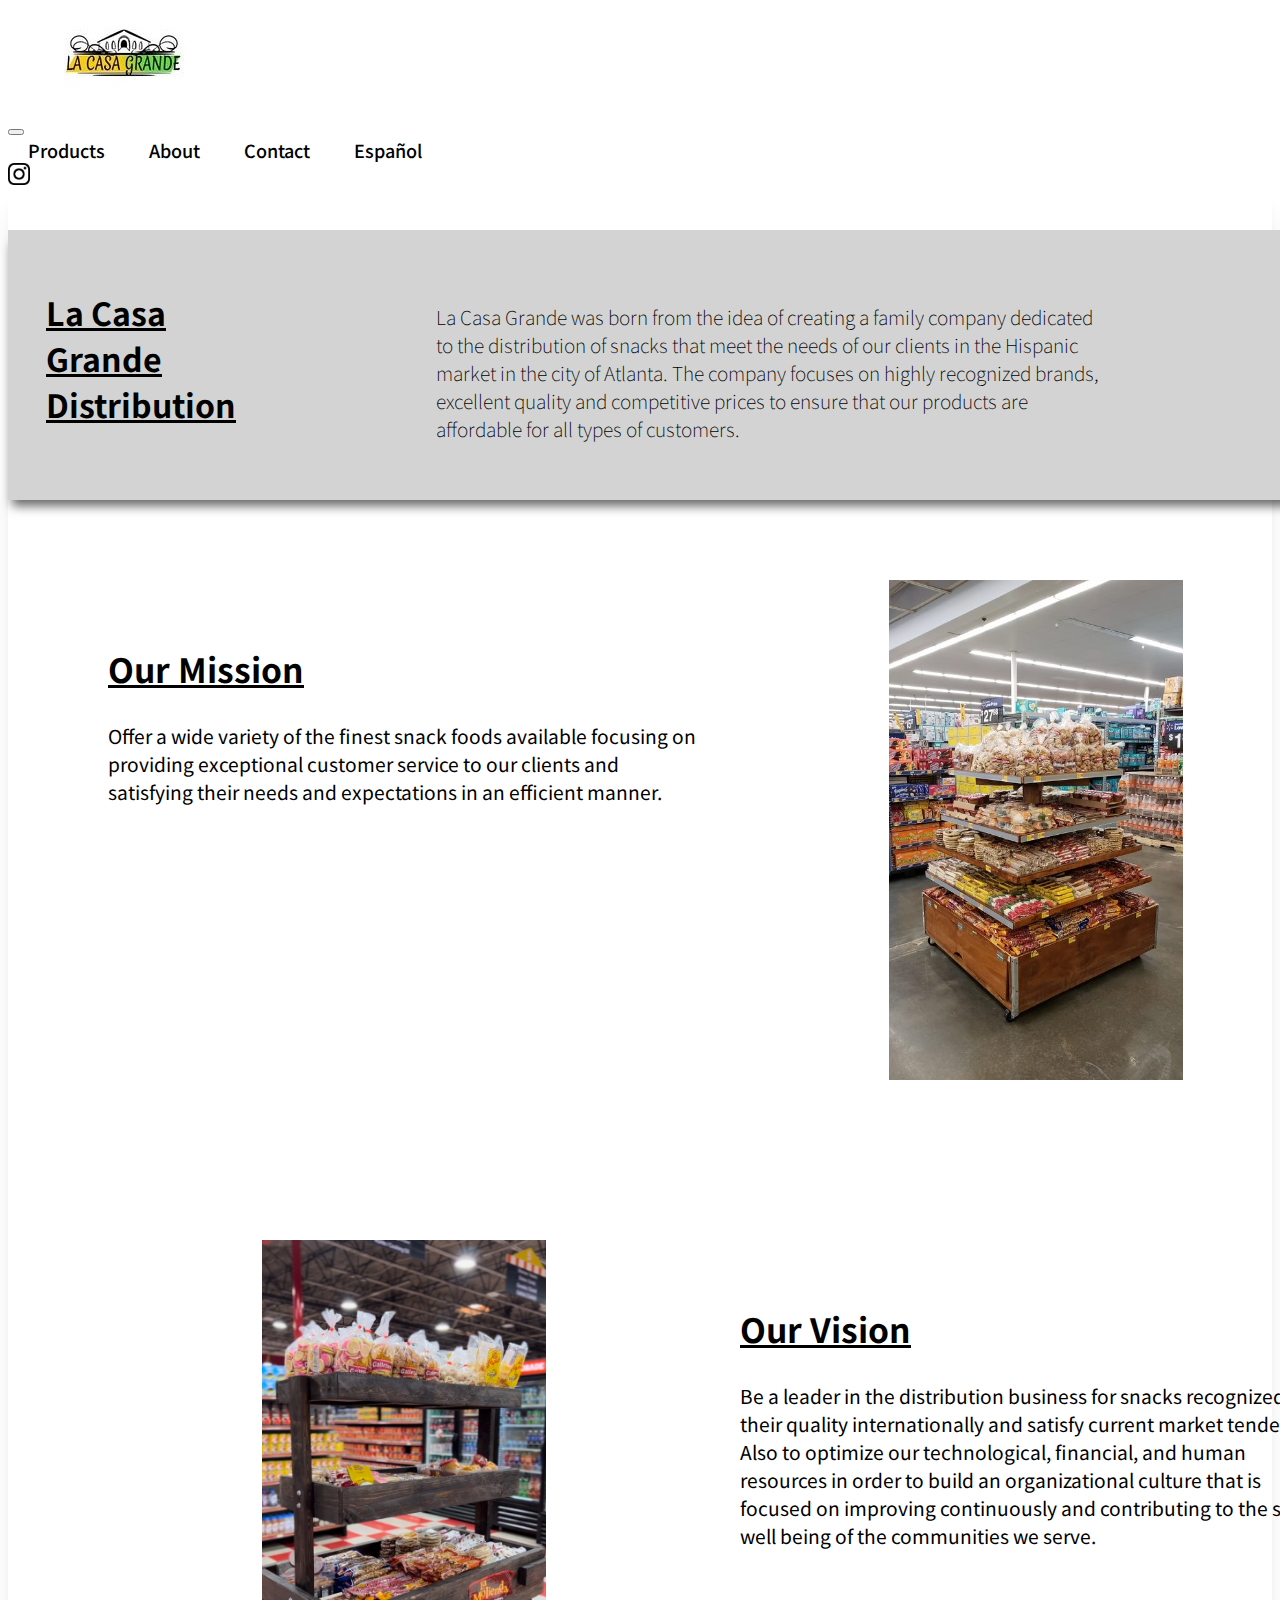
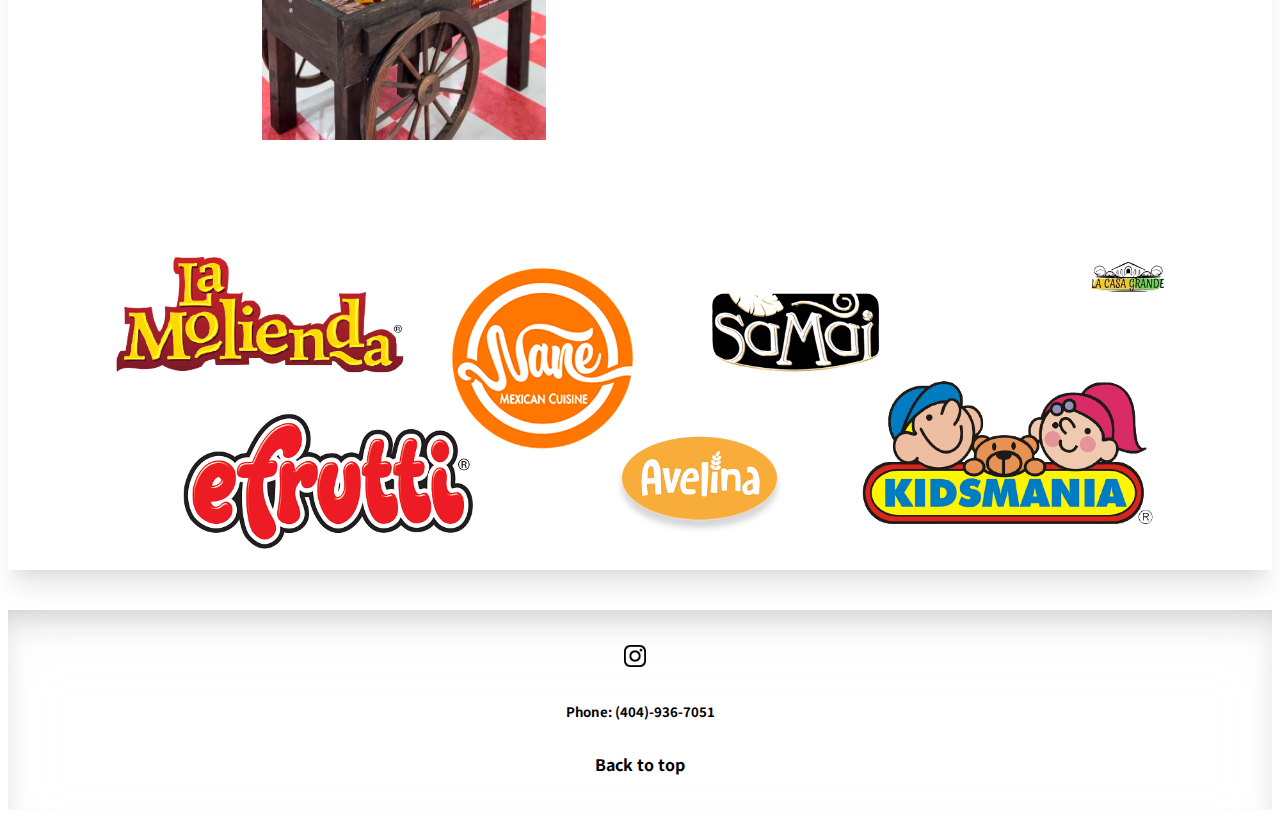
<file: about.html>
<!DOCTYPE html>
<html lang="en">

<head>
  <meta charset="UTF-8" />
  <meta http-equiv="X-UA-Compatible" content="IE=edge" />
  <meta name="viewport" content="width=device-width, initial-scale=1.0" />
  <title>La Casa Grande</title>
  <!-- font links -->
  <link rel="preconnect" href="https://fonts.googleapis.com" />
  <link rel="preconnect" href="https://fonts.gstatic.com" crossorigin />
  <link href="https://fonts.googleapis.com/css2?family=Bebas+Neue&family=Noto+Sans+JP:wght@300&display=swap"
    rel="stylesheet" />
  <!-- Bootstrap CDN & CSS file link -->
  <link href="https://cdn.jsdelivr.net/npm/bootstrap@5.2.2/dist/css/bootstrap.min.css" rel="stylesheet"
    integrity="sha384-Zenh87qX5JnK2Jl0vWa8Ck2rdkQ2Bzep5IDxbcnCeuOxjzrPF/et3URy9Bv1WTRi" crossorigin="anonymous" />
  <link rel="stylesheet" href="css/style.css" />
</head>

<body>
  <nav class="navbar topnav navbar-expand-lg navbar">
    <div class="container-fluid">
      <div class="logo">
        <a href="index.html"><img src="images/Logo.jpg" alt="Casa Grande Logo" /></a>
      </div>
      <button class="navbar-toggler" type="button" data-bs-toggle="collapse" data-bs-target="#navbarNavDropdown"
        aria-controls="navbarNavDropdown" aria-expanded="false" aria-label="Toggle navigation">
        <span class="navbar-toggler-icon"></span>
      </button>
      <div class="collapse navbar-collapse" id="navbarNavDropdown">
        <ul class="navbar-nav">
          <li class="nav-item">
            <a class="nav-link" aria-current="page" href="index.html">Products</a>
          </li>
          <li class="nav-item">
            <a class="nav-link" href="about.html">About</a>
          </li>
          <li class="nav-item">
            <a class="nav-link" href="contact.html">Contact</a>
          </li>
          <li class="nav-item"><a class="nav-link" href="ESabout.html">Español</a></li>
        </ul>
      </div>
      <div class="instaLink">
        <a href="https://www.instagram.com/lacasagrandega/?hl=en" target="_blank"><img class="insta"
            src="images/iglogo.png" alt="instagram" /></a>
      </div>
    </div>
  </nav>
  <section class="container aboutUs">
    <div class="banner">
      <h1>La Casa Grande Distribution</h1>
      <div class="bannerText">
        <p>
          La Casa Grande was born from the idea of creating a family company
          dedicated to the distribution of snacks that meet the needs of our
          clients in the Hispanic market in the city of Atlanta. The company
          focuses on highly recognized brands, excellent quality and competitive
          prices to ensure that our products are affordable for all types of
          customers.
        </p>
      </div>
    </div>
    <div class="rows">
      <div class="VM">
        <h2>Our Mission</h2>
        <p>
          Offer a wide variety of the finest snack foods available focusing on providing exceptional customer service to
          our clients and satisfying their needs and expectations in an efficient manner.
        </p>
      </div>
      <div><img class="displayIMG" src="images/Other/cart2.jpg" alt=""></div>
    </div>
    <div class="rows">
      <div><img class="displayIMG" src="images/Other/Cart.JPEG" alt=""></div>
      <div class="VM">
        <h2>Our Vision</h2>
        <p>
          Be a leader in the distribution business for snacks recognized by their quality internationally and satisfy
          current market tendencies. Also to optimize our technological, financial, and human resources in order to
          build
          an organizational culture that is focused on improving continuously and contributing to the social well being
          of the
          communities we serve.
        </p>
      </div>
    </div>
    <div class="aboutbannerdiv"><img class="aboutbanner" src="images/transparent/aboutbanner.png" alt=""></div>
  </section>
  <!-- Footer Start -->
  <footer class="flexor">
    <a href="https://www.instagram.com/lacasagrandega/?hl=en" target="_blank"><img class="insta" src="images/iglogo.png"
        alt="instagram" /></a>
    <h5>Phone: (404)-936-7051</h5>
    <a href="">Back to top</a>
  </footer>
  <!-- Footer End -->
  <script src="https://cdn.jsdelivr.net/npm/@popperjs/core@2.11.5/dist/umd/popper.min.js"
    integrity="sha384-Xe+8cL9oJa6tN/veChSP7q+mnSPaj5Bcu9mPX5F5xIGE0DVittaqT5lorf0EI7Vk"
    crossorigin="anonymous"></script>
  <script src="https://cdn.jsdelivr.net/npm/bootstrap@5.2.0/dist/js/bootstrap.min.js"
    integrity="sha384-ODmDIVzN+pFdexxHEHFBQH3/9/vQ9uori45z4JjnFsRydbmQbmL5t1tQ0culUzyK"
    crossorigin="anonymous"></script>
  <script src="js/index.js"></script>
</body>

</html>
</file>
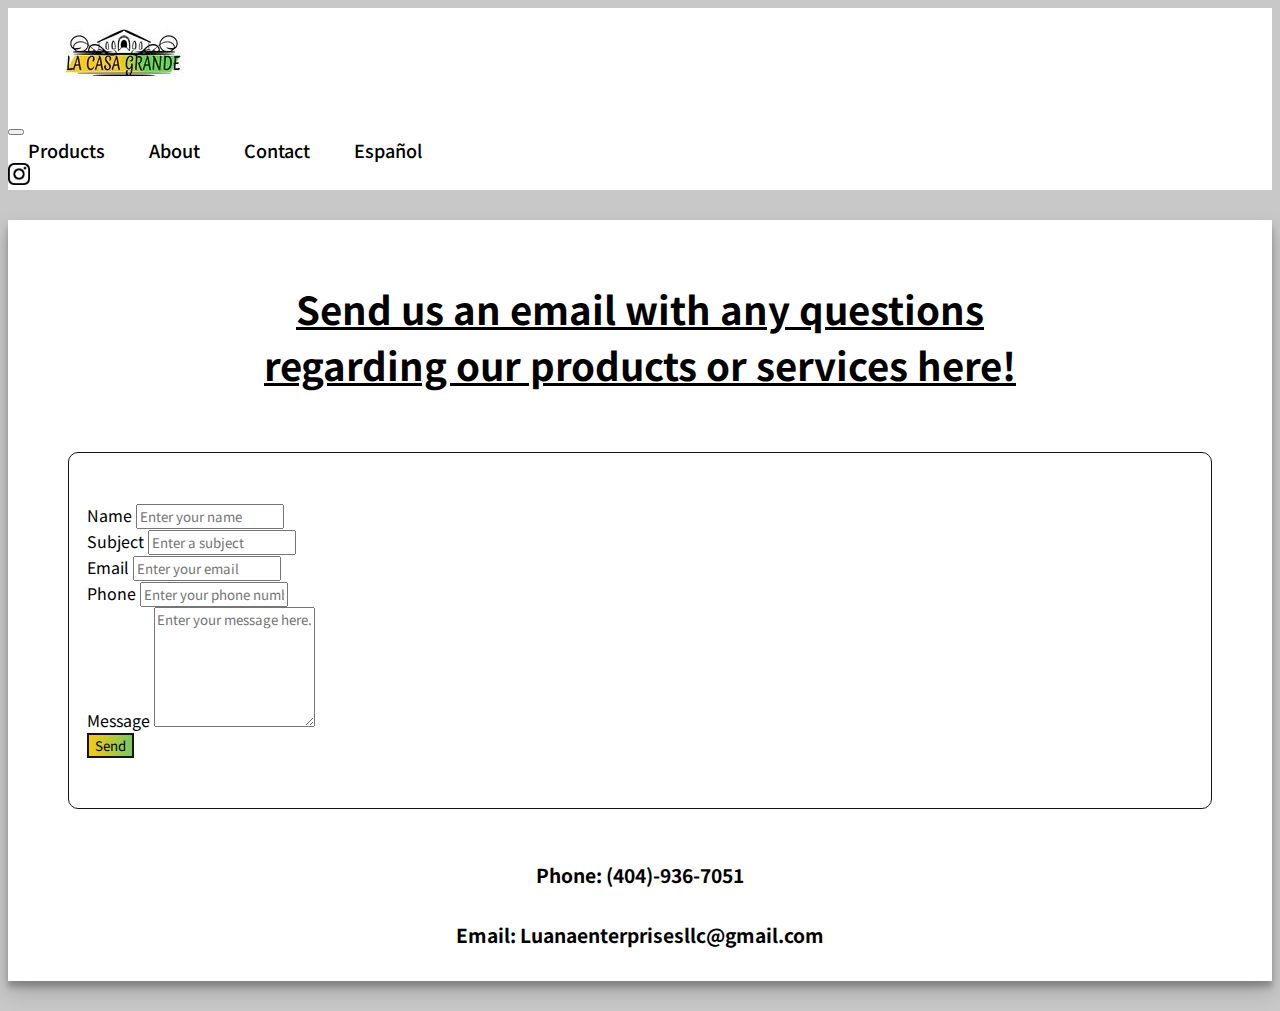
<file: contact.html>
<!DOCTYPE html>
<html lang="en">

<head>
  <meta charset="UTF-8" />
  <meta http-equiv="X-UA-Compatible" content="IE=edge" />
  <meta name="viewport" content="width=device-width, initial-scale=1.0" />
  <title>La Casa Grande</title>
  <!-- font links -->
  <link rel="preconnect" href="https://fonts.googleapis.com" />
  <link rel="preconnect" href="https://fonts.gstatic.com" crossorigin />
  <link href="https://fonts.googleapis.com/css2?family=Bebas+Neue&family=Noto+Sans+JP:wght@300&display=swap"
    rel="stylesheet" />
  <!-- Bootstrap CDN & CSS file link -->
  <link href="https://cdn.jsdelivr.net/npm/bootstrap@5.2.2/dist/css/bootstrap.min.css" rel="stylesheet"
    integrity="sha384-Zenh87qX5JnK2Jl0vWa8Ck2rdkQ2Bzep5IDxbcnCeuOxjzrPF/et3URy9Bv1WTRi" crossorigin="anonymous" />
  <link rel="stylesheet" href="css/style.css" />
</head>

<body class="contactBody">
  <nav class="navbar topnav navbar-expand-lg navbar">
    <div class="container-fluid">
      <div class="logo">
        <a href="index.html"><img src="images/Logo.jpg" alt="Casa Grande Logo" /></a>
      </div>
      <button class="navbar-toggler" type="button" data-bs-toggle="collapse" data-bs-target="#navbarNavDropdown"
        aria-controls="navbarNavDropdown" aria-expanded="false" aria-label="Toggle navigation">
        <span class="navbar-toggler-icon"></span>
      </button>
      <div class="collapse navbar-collapse" id="navbarNavDropdown">
        <ul class="navbar-nav">
          <li class="nav-item">
            <a class="nav-link" aria-current="page" href="index.html">Products</a>
          </li>
          <li class="nav-item">
            <a class="nav-link" href="about.html">About</a>
          </li>
          <li class="nav-item">
            <a class="nav-link" href="contact.html">Contact</a>
          </li>
          <li class="nav-item"><a class="nav-link" href="EScontact.html">Español</a></li>
        </ul>
      </div>
      <div class="instaLink">
        <a href="https://www.instagram.com/lacasagrandega/?hl=en" target="_blank"><img class="insta"
            src="images/iglogo.png" alt="instagram" /></a>
      </div>
    </div>
  </nav>
  <section class="container contactUs">
    <h2 class="contactHeading">
      Send us an email with any questions regarding our products or services
      here!
    </h2>
    <form class="row g-3 box">
      <div class="col-sm-6">
        <label for="nameInput" class="form-label">Name</label>
        <input type="text" class="form-control" id="nameInput" placeholder="Enter your name" required>
      </div>
      <div class="col-sm-6">
        <label for="subjectInput" class="form-label">Subject</label>
        <input type="text" class="form-control" id="subjectInput" placeholder="Enter a subject" required>
      </div>
      <div class="col-sm-6">
        <label for="emailInput" class="form-label">Email</label>
        <input type="email" class="form-control" id="emailInput" placeholder="Enter your email" required>
      </div>
      <div class="col-sm-6">
        <label for="phoneInput" class="form-label">Phone</label>
        <input type="tel" class="form-control" id="phoneInput" placeholder="Enter your phone number" required>
      </div>
      <div class="col-12">
        <label for="comments" class="form-label">Message</label>
        <textarea class="form-control" id="comments" rows="6" placeholder="Enter your message here."
          required></textarea>
      </div>
      <div class="d-grid gap-2 col-4 mx-auto divSubmitBtn">
        <button type="submit" class="btn submitBtn">Send</button>
      </div>
    </form>
    <div class="contactDetails flexor">
      <h2><span class="B">Phone:</span> (404)-936-7051</h2>
      <h2><span class="B">Email:</span> Luanaenterprisesllc@gmail.com</h2>
    </div>
  </section>
  <script src="https://cdn.jsdelivr.net/npm/@popperjs/core@2.11.5/dist/umd/popper.min.js"
    integrity="sha384-Xe+8cL9oJa6tN/veChSP7q+mnSPaj5Bcu9mPX5F5xIGE0DVittaqT5lorf0EI7Vk"
    crossorigin="anonymous"></script>
  <script src="https://cdn.jsdelivr.net/npm/bootstrap@5.2.0/dist/js/bootstrap.min.js"
    integrity="sha384-ODmDIVzN+pFdexxHEHFBQH3/9/vQ9uori45z4JjnFsRydbmQbmL5t1tQ0culUzyK"
    crossorigin="anonymous"></script>
  <script src="js/index.js"></script>
</body>

</html>
</file>
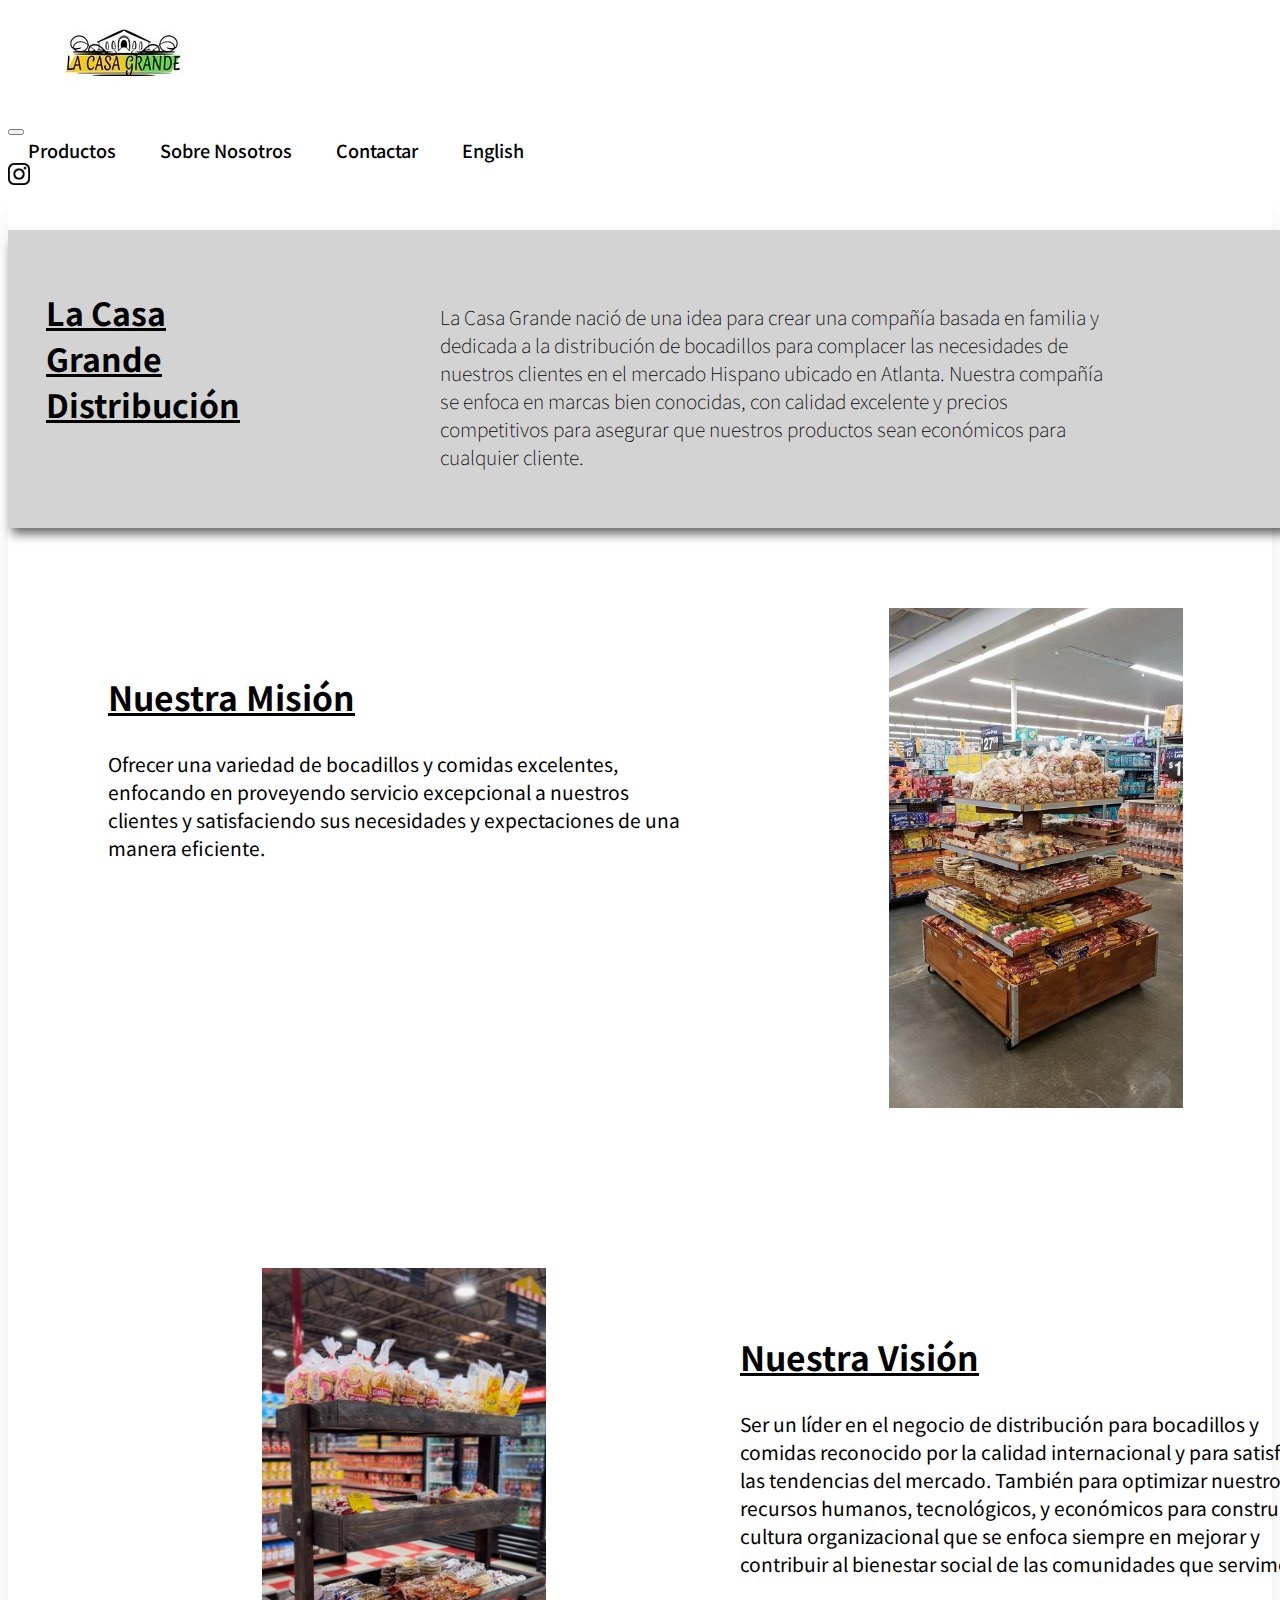
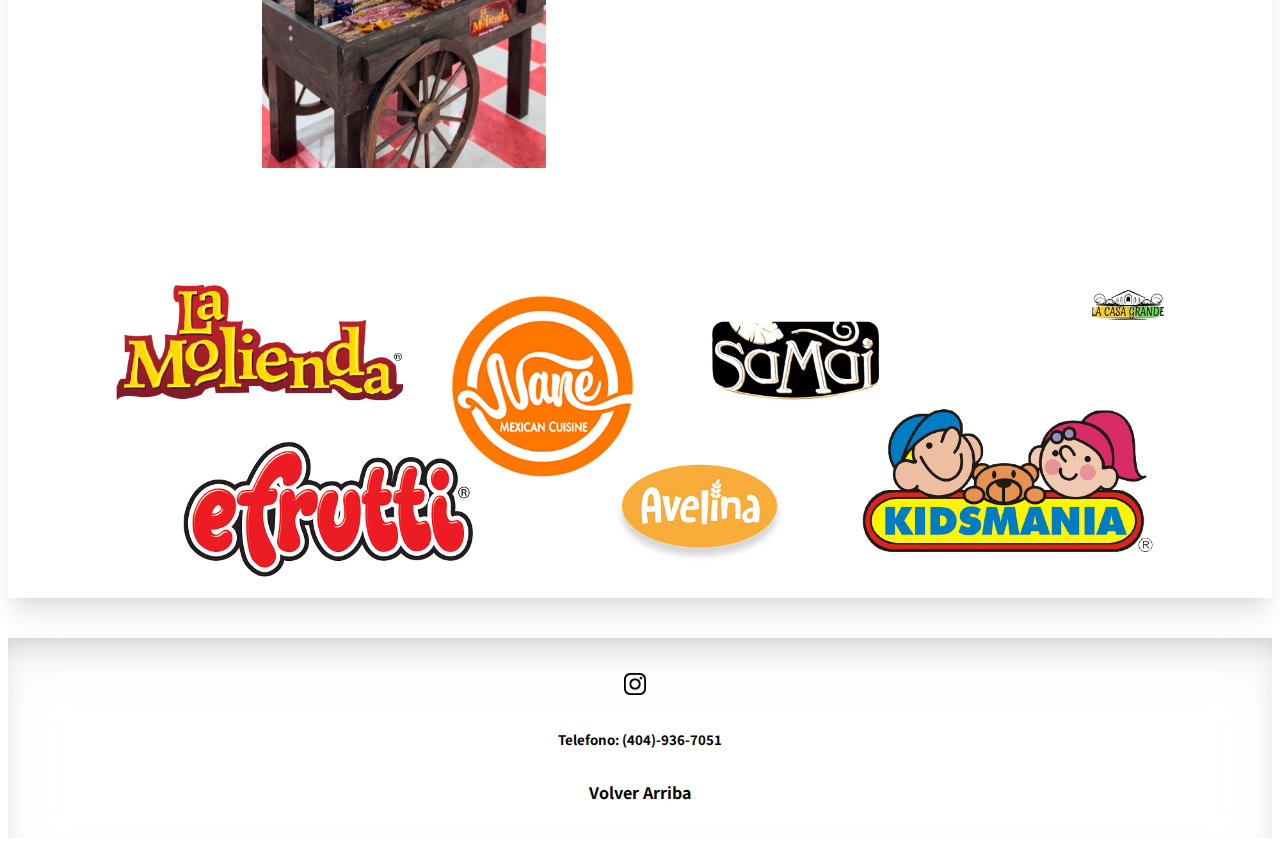
<file: ESabout.html>
<!DOCTYPE html>
<html lang="en">

<head>
  <meta charset="UTF-8" />
  <meta http-equiv="X-UA-Compatible" content="IE=edge" />
  <meta name="viewport" content="width=device-width, initial-scale=1.0" />
  <title>La Casa Grande</title>
  <!-- font links -->
  <link rel="preconnect" href="https://fonts.googleapis.com" />
  <link rel="preconnect" href="https://fonts.gstatic.com" crossorigin />
  <link href="https://fonts.googleapis.com/css2?family=Bebas+Neue&family=Noto+Sans+JP:wght@300&display=swap"
    rel="stylesheet" />
  <!-- Bootstrap CDN & CSS file link -->
  <link href="https://cdn.jsdelivr.net/npm/bootstrap@5.2.2/dist/css/bootstrap.min.css" rel="stylesheet"
    integrity="sha384-Zenh87qX5JnK2Jl0vWa8Ck2rdkQ2Bzep5IDxbcnCeuOxjzrPF/et3URy9Bv1WTRi" crossorigin="anonymous" />
  <link rel="stylesheet" href="css/style.css" />
</head>

<body>
  <nav class="navbar topnav navbar-expand-lg navbar">
    <div class="container-fluid">
      <div class="logo">
        <a href="ESindex.html"><img src="images/Logo.jpg" alt="Casa Grande Logo" /></a>
      </div>
      <button class="navbar-toggler" type="button" data-bs-toggle="collapse" data-bs-target="#navbarNavDropdown"
        aria-controls="navbarNavDropdown" aria-expanded="false" aria-label="Toggle navigation">
        <span class="navbar-toggler-icon"></span>
      </button>
      <div class="collapse navbar-collapse" id="navbarNavDropdown">
        <ul class="navbar-nav">
          <li class="nav-item">
            <a class="nav-link" aria-current="page" href="ESindex.html">Productos</a>
          </li>
          <li class="nav-item">
            <a class="nav-link" href="ESabout.html">Sobre Nosotros</a>
          </li>
          <li class="nav-item">
            <a class="nav-link" href="EScontact.html">Contactar</a>
          </li>
          <li class="nav-item"><a class="nav-link" href="about.html">English</a></li>
        </ul>
      </div>
      <div class="instaLink">
        <a href="https://www.instagram.com/lacasagrandega/?hl=en" target="_blank"><img class="insta"
            src="images/iglogo.png" alt="instagram" /></a>
      </div>
    </div>
  </nav>
  <section class="container aboutUs">
    <div class="banner">
      <h1>La Casa Grande Distribución</h1>
      <div class="bannerText">
        <p>
          La Casa Grande nació de una idea para crear una compañía basada en familia y dedicada a la distribución de
          bocadillos para complacer las necesidades de nuestros clientes en el mercado Hispano ubicado en Atlanta.
          Nuestra compañía se enfoca en marcas bien conocidas, con calidad excelente y precios competitivos para
          asegurar que nuestros productos sean económicos para cualquier cliente.
        </p>
      </div>
    </div>
    <div class="rows">
      <div class="VM">
        <h2>Nuestra Misión</h2>
        <p>
          Ofrecer una variedad de bocadillos y comidas excelentes, enfocando en proveyendo servicio excepcional a
          nuestros clientes y satisfaciendo sus necesidades y expectaciones de una manera eficiente.
        </p>
      </div>
      <div><img class="displayIMG" src="images/Other/cart2.jpg" alt=""></div>
    </div>
    <div class="rows">
      <div><img class="displayIMG" src="images/Other/Cart.JPEG" alt=""></div>
      <div class="VM">
        <h2>Nuestra Visión</h2>
        <p>
          Ser un líder en el negocio de distribución para bocadillos y comidas reconocido por la calidad internacional y
          para satisfacer las tendencias del mercado. También para optimizar nuestros recursos humanos, tecnológicos, y
          económicos para construir una cultura organizacional que se enfoca siempre en mejorar y contribuir al
          bienestar social de las comunidades que servimos.
        </p>
      </div>
    </div>
    <div class="aboutbannerdiv"><img class="aboutbanner" src="images/transparent/aboutbanner.png" alt=""></div>
  </section>
  <!-- Footer Start -->
  <footer class="flexor">
    <a href="https://www.instagram.com/lacasagrandega/?hl=en" target="_blank"><img class="insta" src="images/iglogo.png"
        alt="instagram" /></a>
    <h5>Telefono: (404)-936-7051</h5>
    <a href="">Volver Arriba</a>
  </footer>
  <!-- Footer End -->
  <script src="https://cdn.jsdelivr.net/npm/@popperjs/core@2.11.5/dist/umd/popper.min.js"
    integrity="sha384-Xe+8cL9oJa6tN/veChSP7q+mnSPaj5Bcu9mPX5F5xIGE0DVittaqT5lorf0EI7Vk"
    crossorigin="anonymous"></script>
  <script src="https://cdn.jsdelivr.net/npm/bootstrap@5.2.0/dist/js/bootstrap.min.js"
    integrity="sha384-ODmDIVzN+pFdexxHEHFBQH3/9/vQ9uori45z4JjnFsRydbmQbmL5t1tQ0culUzyK"
    crossorigin="anonymous"></script>
  <script src="js/index.js"></script>
</body>

</html>
</file>
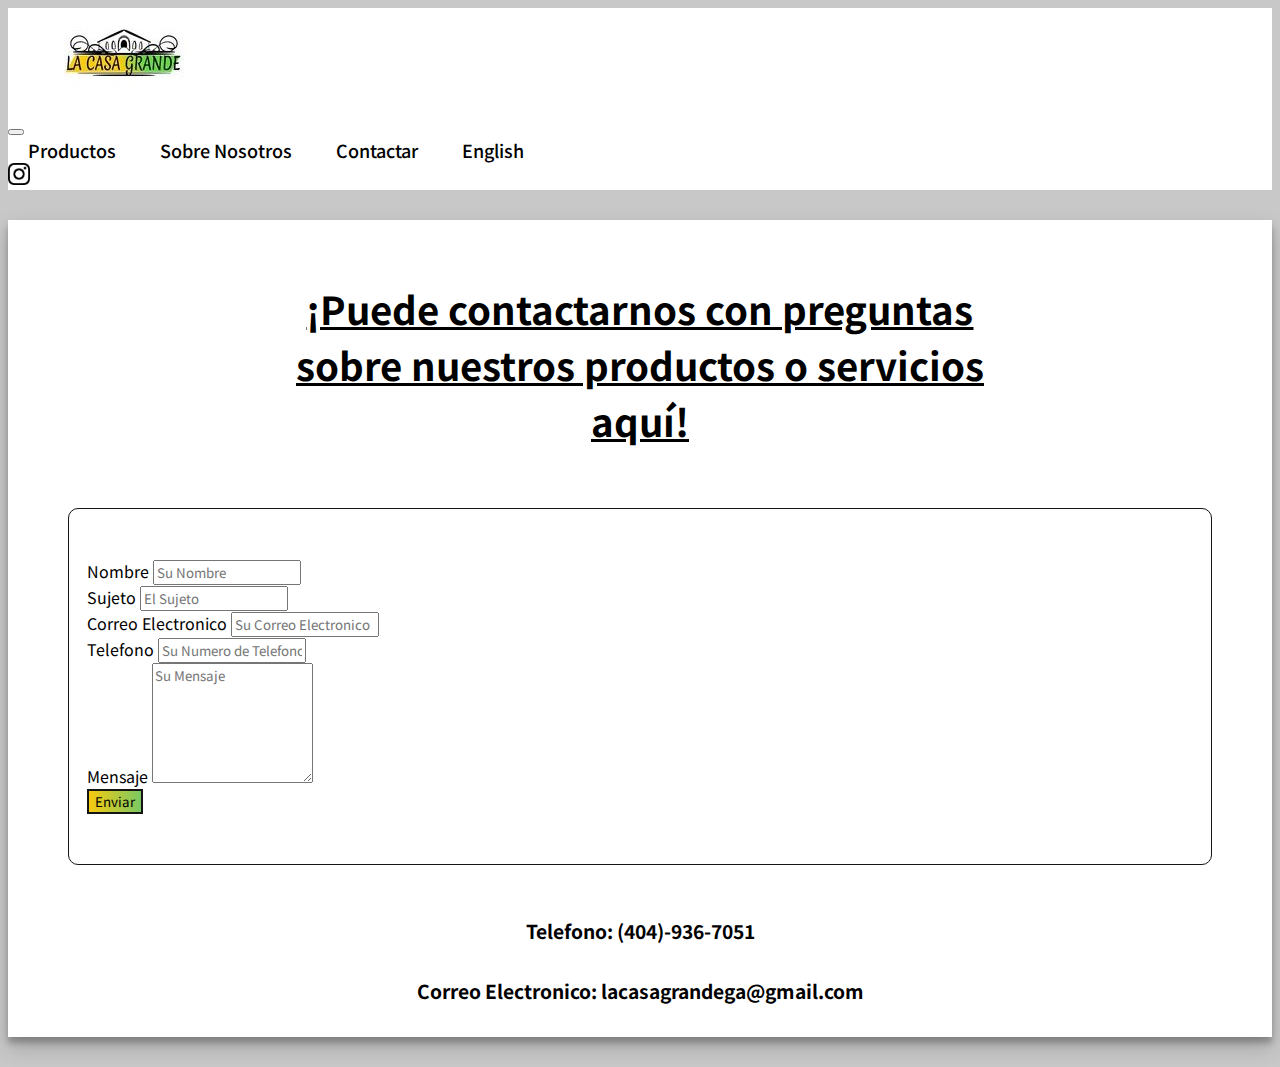
<file: EScontact.html>
<!DOCTYPE html>
<html lang="en">

<head>
  <meta charset="UTF-8" />
  <meta http-equiv="X-UA-Compatible" content="IE=edge" />
  <meta name="viewport" content="width=device-width, initial-scale=1.0" />
  <title>La Casa Grande</title>
  <!-- font links -->
  <link rel="preconnect" href="https://fonts.googleapis.com" />
  <link rel="preconnect" href="https://fonts.gstatic.com" crossorigin />
  <link href="https://fonts.googleapis.com/css2?family=Bebas+Neue&family=Noto+Sans+JP:wght@300&display=swap"
    rel="stylesheet" />
  <!-- Bootstrap CDN & CSS file link -->
  <link href="https://cdn.jsdelivr.net/npm/bootstrap@5.2.2/dist/css/bootstrap.min.css" rel="stylesheet"
    integrity="sha384-Zenh87qX5JnK2Jl0vWa8Ck2rdkQ2Bzep5IDxbcnCeuOxjzrPF/et3URy9Bv1WTRi" crossorigin="anonymous" />
  <link rel="stylesheet" href="css/style.css" />
</head>

<body class="contactBody">
  <nav class="navbar topnav navbar-expand-lg navbar">
    <div class="container-fluid">
      <div class="logo">
        <a href="ESindex.html"><img src="images/Logo.jpg" alt="Casa Grande Logo" /></a>
      </div>
      <button class="navbar-toggler" type="button" data-bs-toggle="collapse" data-bs-target="#navbarNavDropdown"
        aria-controls="navbarNavDropdown" aria-expanded="false" aria-label="Toggle navigation">
        <span class="navbar-toggler-icon"></span>
      </button>
      <div class="collapse navbar-collapse" id="navbarNavDropdown">
        <ul class="navbar-nav">
          <li class="nav-item">
            <a class="nav-link" aria-current="page" href="ESindex.html">Productos</a>
          </li>
          <li class="nav-item">
            <a class="nav-link" href="ESabout.html">Sobre Nosotros</a>
          </li>
          <li class="nav-item">
            <a class="nav-link" href="EScontact.html">Contactar</a>
          </li>
          <li class="nav-item"><a class="nav-link" href="contact.html">English</a></li>
        </ul>
      </div>
      <div class="instaLink">
        <a href="https://www.instagram.com/lacasagrandega/?hl=en" target="_blank"><img class="insta"
            src="images/iglogo.png" alt="instagram" /></a>
      </div>
    </div>
  </nav>
  <section class="container contactUs">
    <h2 class="contactHeading">
      ¡Puede contactarnos con preguntas sobre nuestros productos o servicios aquí!
    </h2>
    <form class="row g-3 box">
      <div class="col-sm-6">
        <label for="nameInput" class="form-label">Nombre</label>
        <input type="text" class="form-control" id="nameInput" placeholder="Su Nombre" required>
      </div>
      <div class="col-sm-6">
        <label for="subjectInput" class="form-label">Sujeto</label>
        <input type="text" class="form-control" id="subjectInput" placeholder="El Sujeto" required>
      </div>
      <div class="col-sm-6">
        <label for="emailInput" class="form-label">Correo Electronico</label>
        <input type="email" class="form-control" id="emailInput" placeholder="Su Correo Electronico" required>
      </div>
      <div class="col-sm-6">
        <label for="phoneInput" class="form-label">Telefono</label>
        <input type="tel" class="form-control" id="phoneInput" placeholder="Su Numero de Telefono" required>
      </div>
      <div class="col-12">
        <label for="comments" class="form-label">Mensaje</label>
        <textarea class="form-control" id="comments" rows="6" placeholder="Su Mensaje" required></textarea>
      </div>
      <div class="d-grid gap-2 col-4 mx-auto divSubmitBtn">
        <button type="submit" class="btn submitBtn">Enviar</button>
      </div>
    </form>
    <div class="contactDetails flexor">
      <h2><span class="B">Telefono:</span> (404)-936-7051</h2>
      <h2><span class="B">Correo Electronico:</span> lacasagrandega@gmail.com</h2>
    </div>
  </section>
  <script src="https://cdn.jsdelivr.net/npm/@popperjs/core@2.11.5/dist/umd/popper.min.js"
    integrity="sha384-Xe+8cL9oJa6tN/veChSP7q+mnSPaj5Bcu9mPX5F5xIGE0DVittaqT5lorf0EI7Vk"
    crossorigin="anonymous"></script>
  <script src="https://cdn.jsdelivr.net/npm/bootstrap@5.2.0/dist/js/bootstrap.min.js"
    integrity="sha384-ODmDIVzN+pFdexxHEHFBQH3/9/vQ9uori45z4JjnFsRydbmQbmL5t1tQ0culUzyK"
    crossorigin="anonymous"></script>
  <script src="js/index.js"></script>
</body>

</html>
</file>
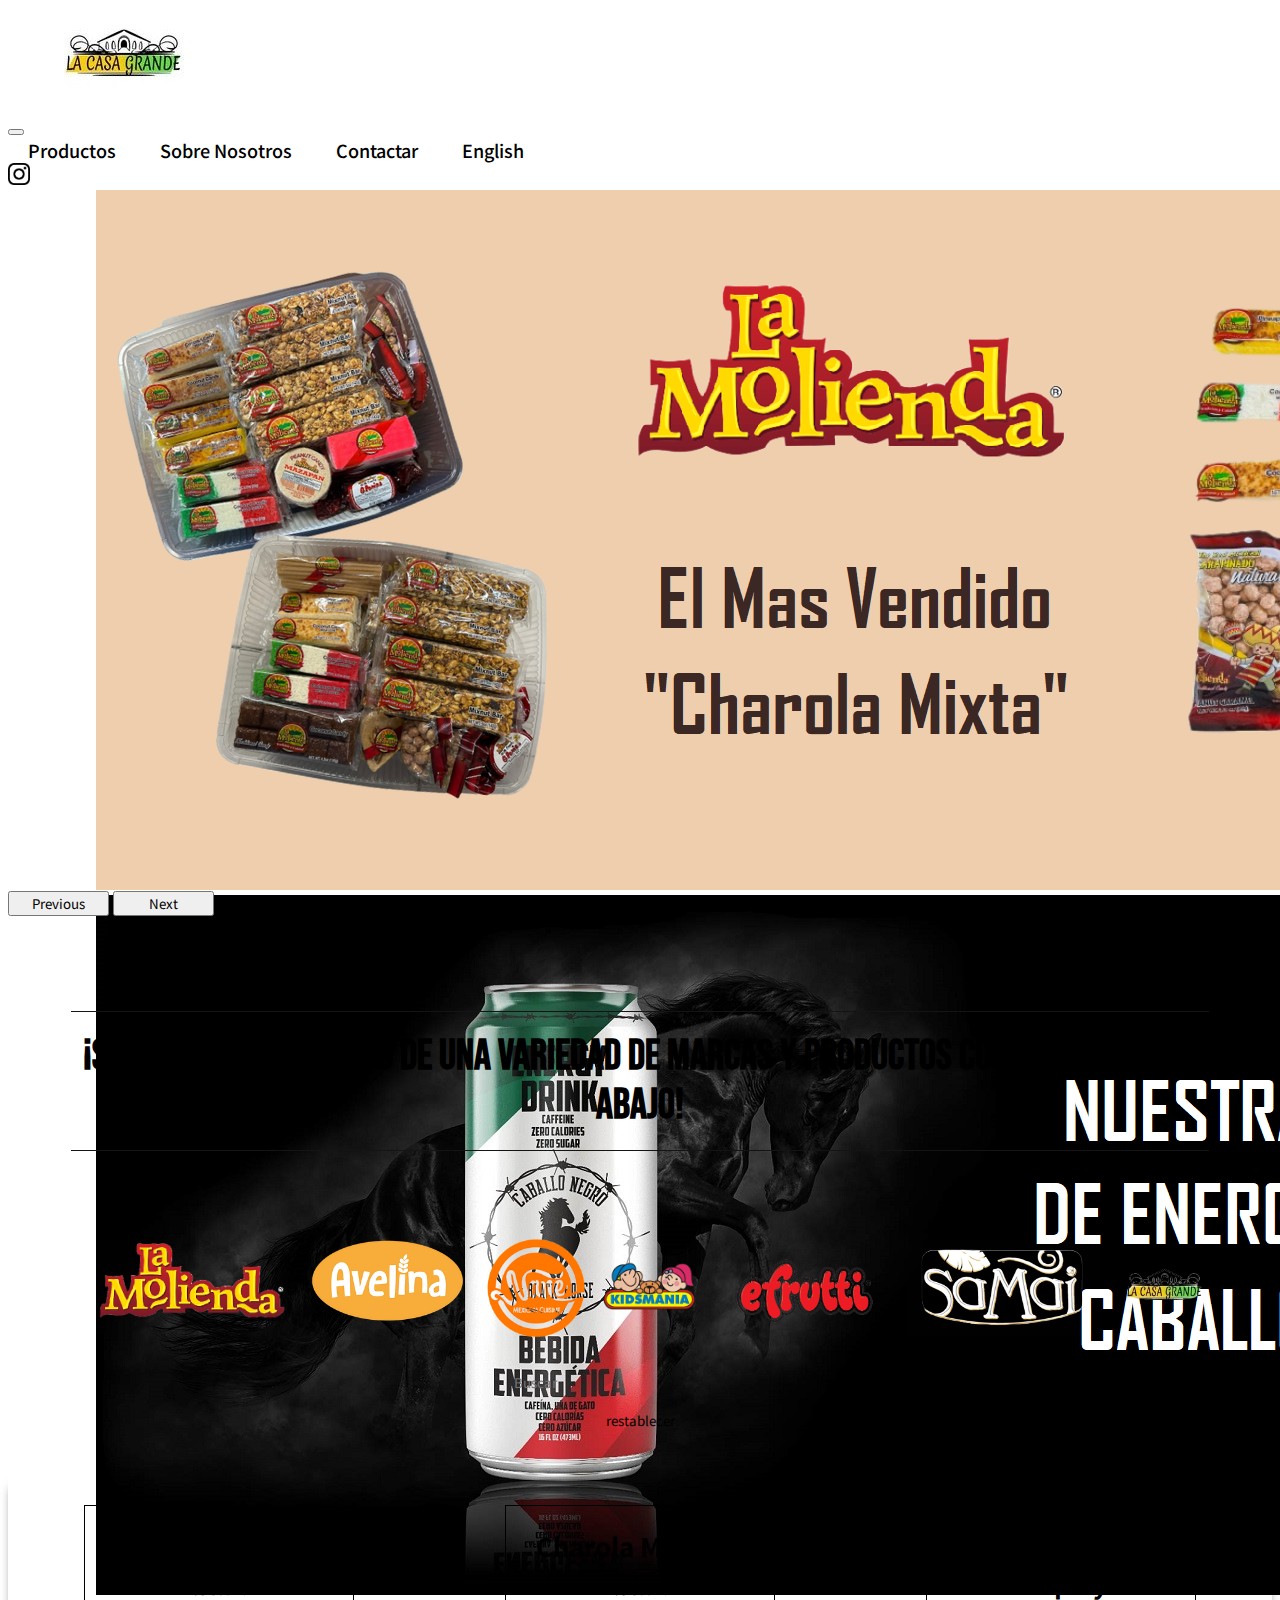
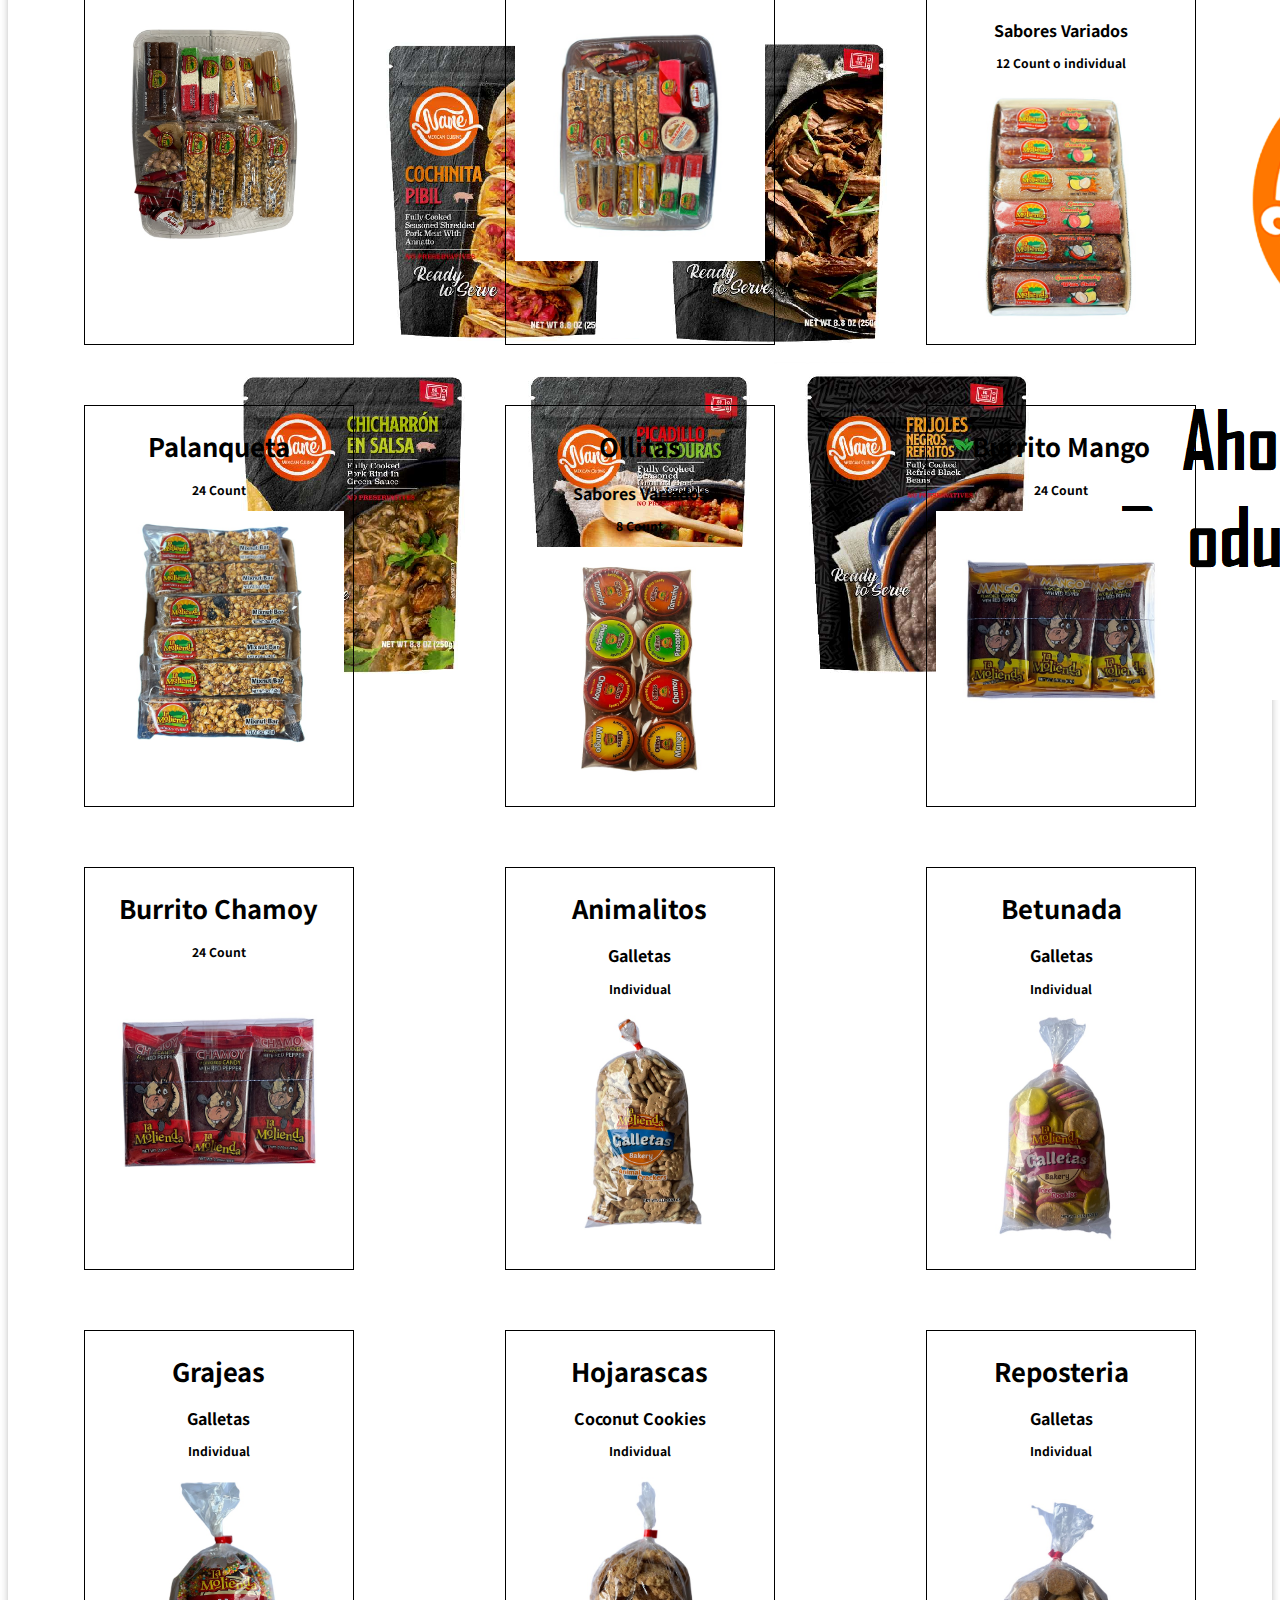
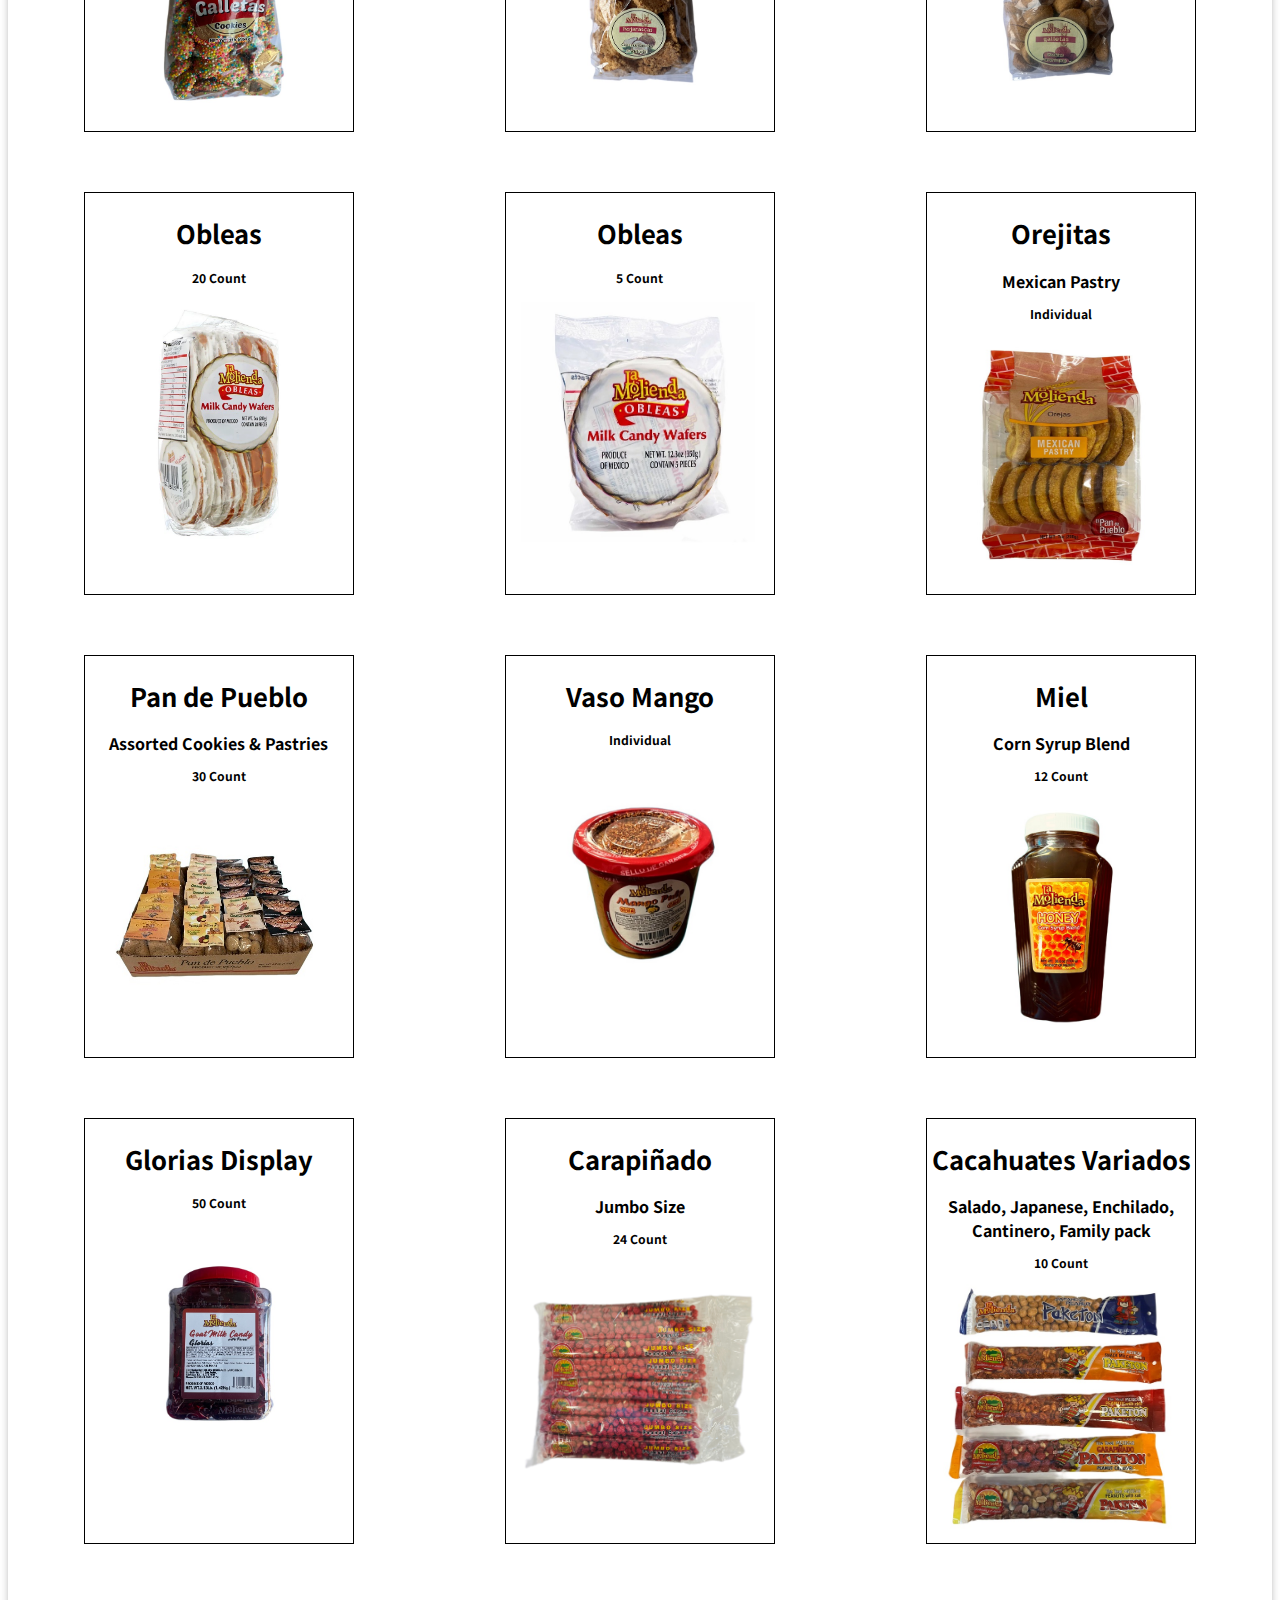
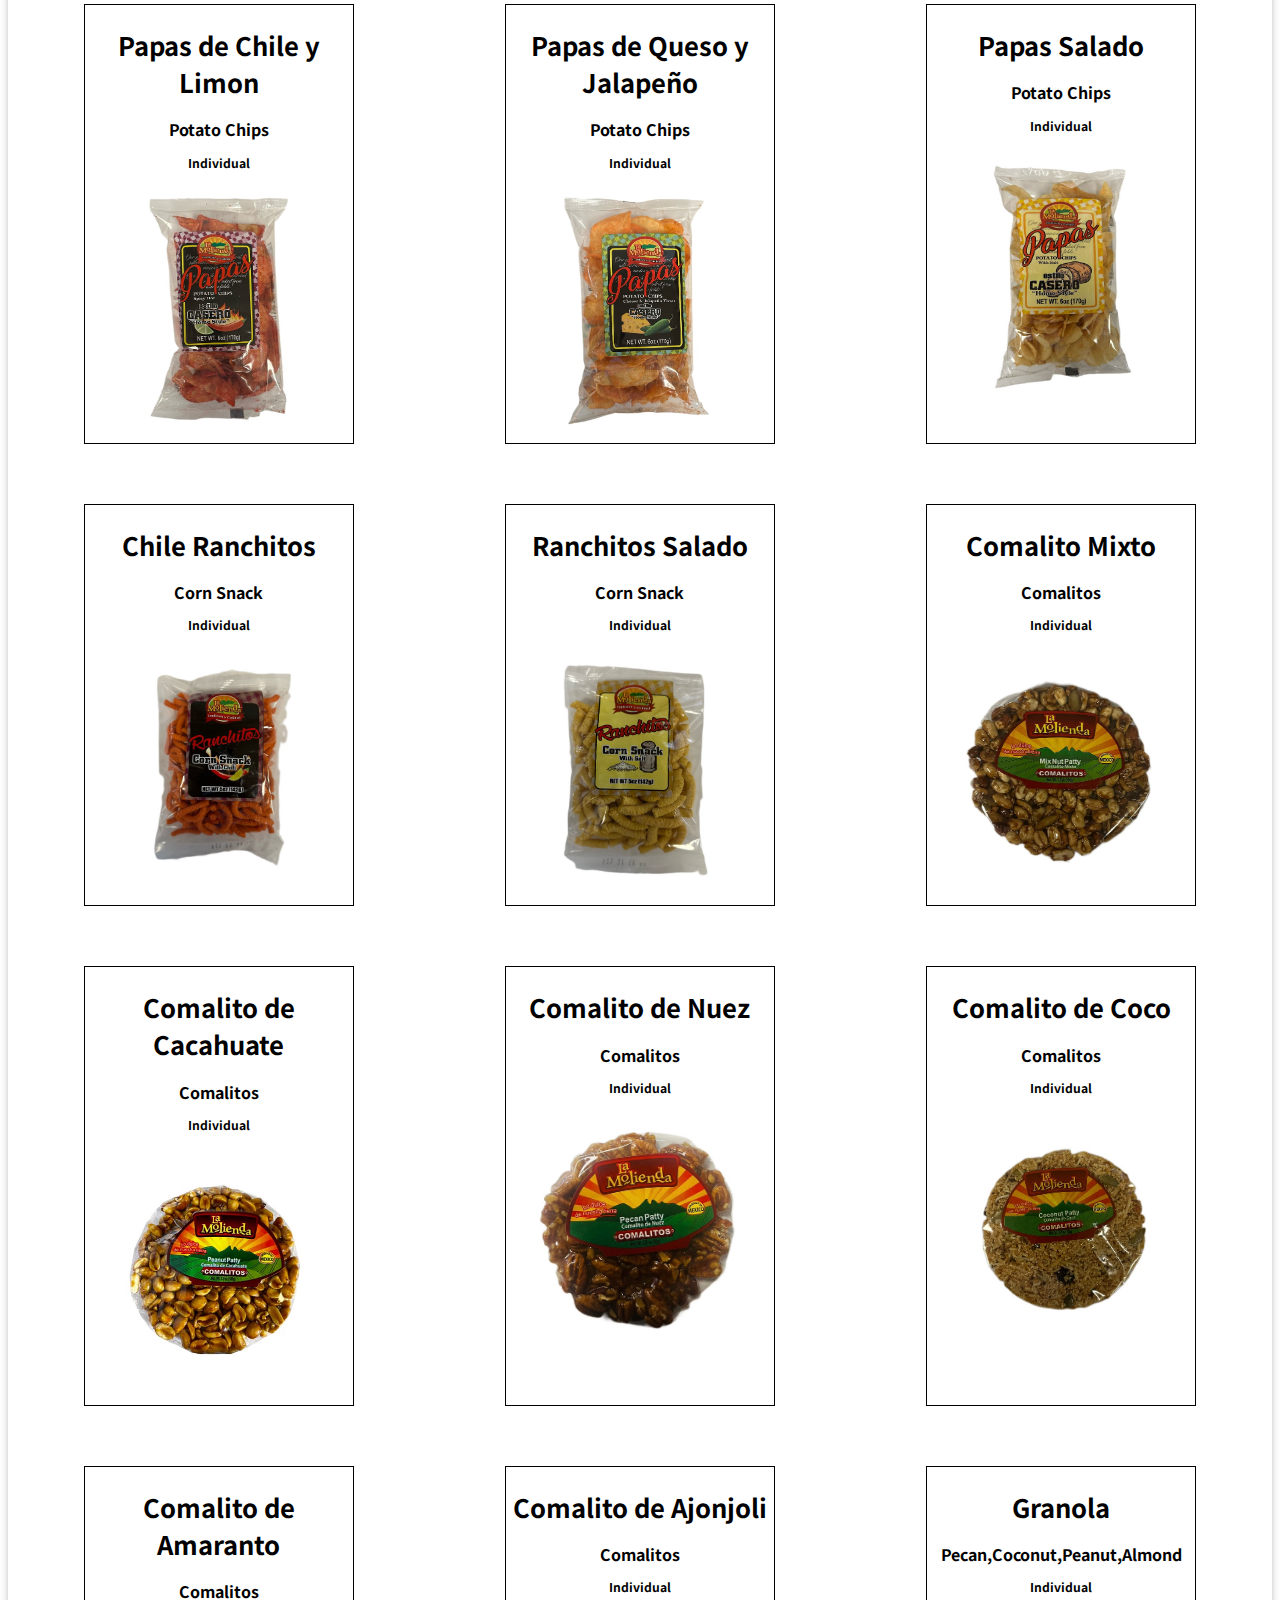
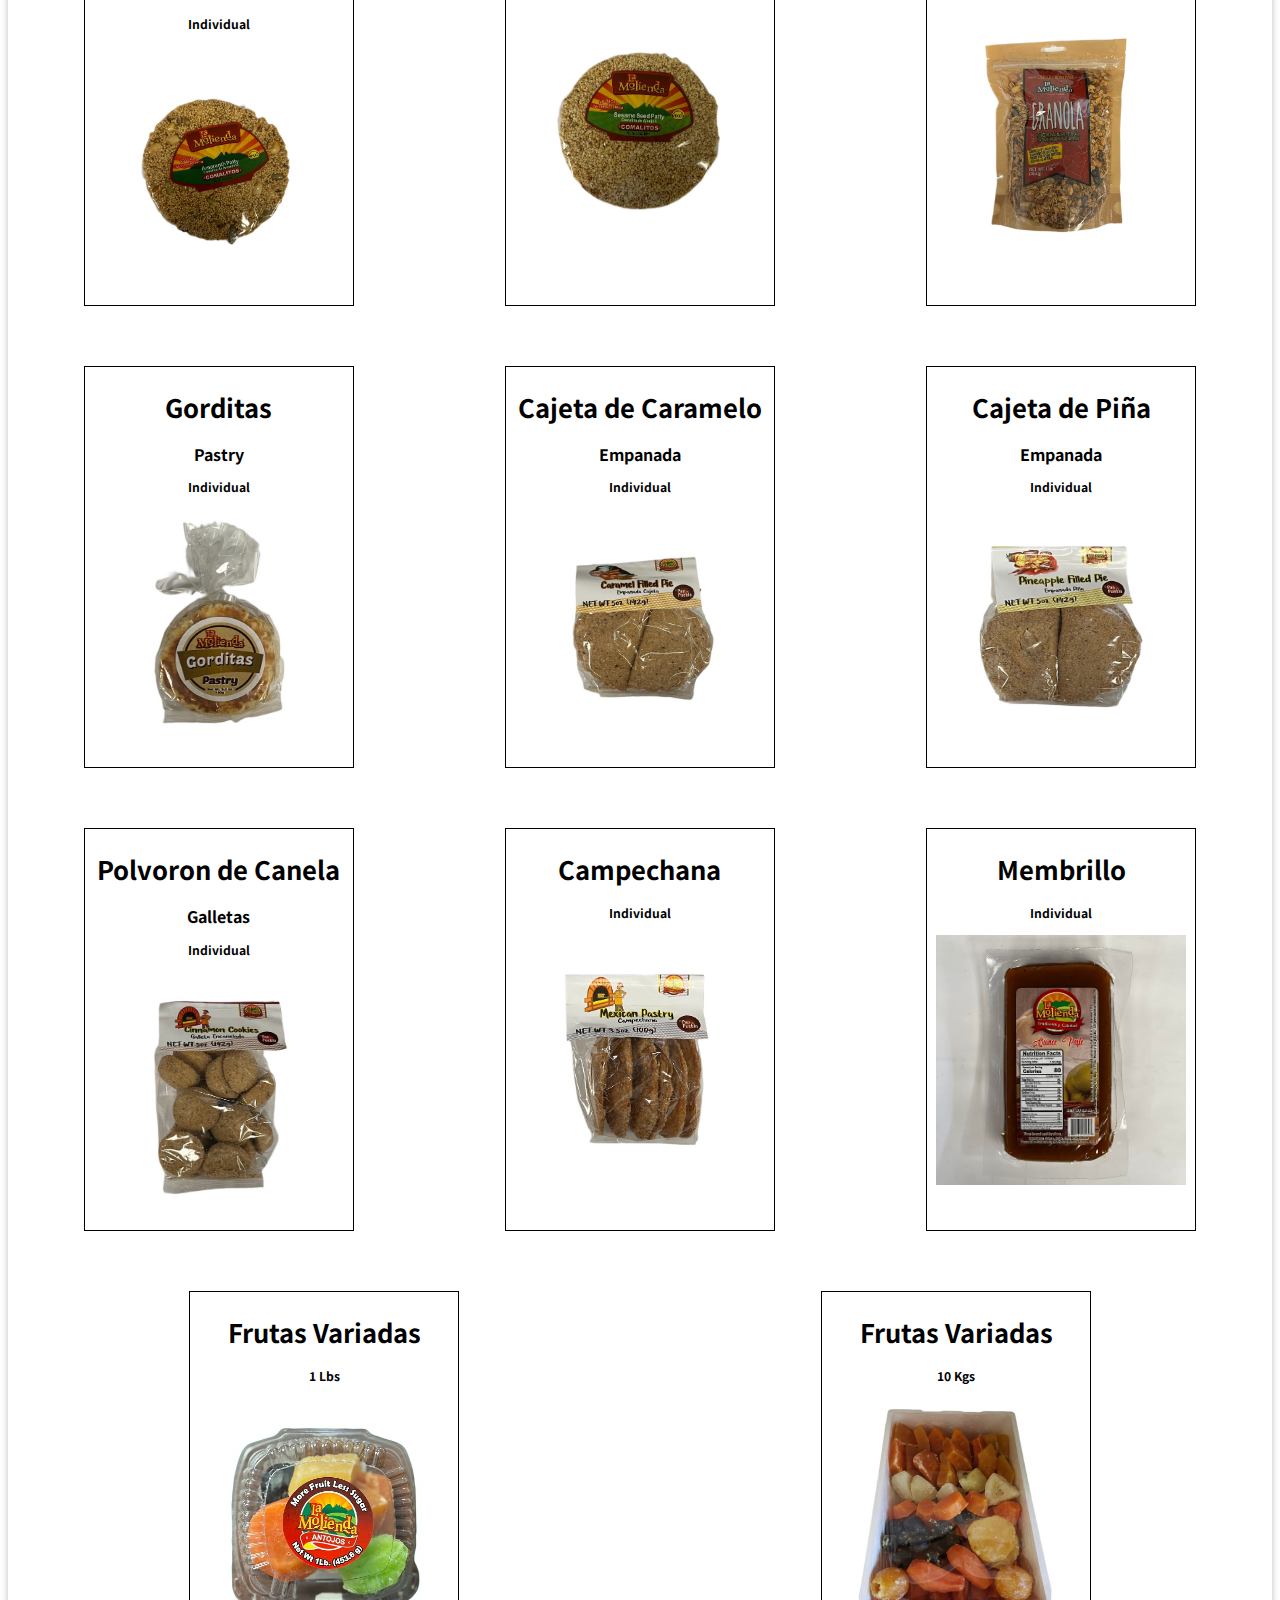
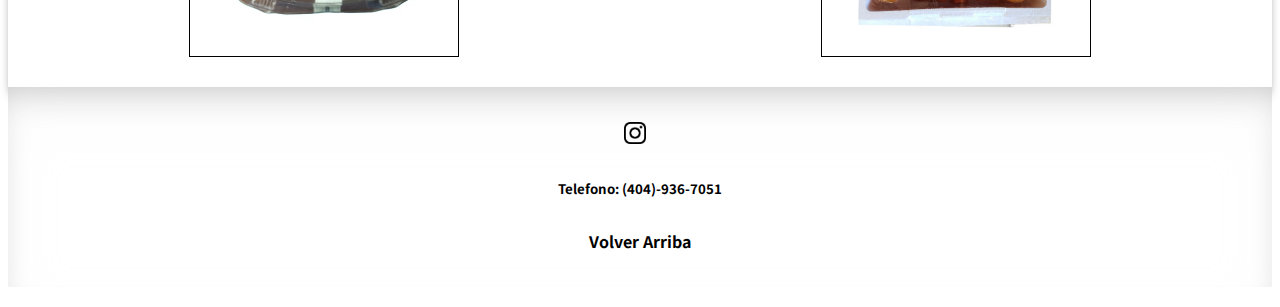
<file: ESindex.html>
<!DOCTYPE html>
<html lang="en">

<head>
  <meta charset="UTF-8" />
  <meta http-equiv="X-UA-Compatible" content="IE=edge" />
  <meta name="viewport" content="width=device-width, initial-scale=1.0" />
  <title>La Casa Grande</title>
  <!-- font links -->
  <link rel="preconnect" href="https://fonts.googleapis.com" />
  <link rel="preconnect" href="https://fonts.gstatic.com" crossorigin />
  <link href="https://fonts.googleapis.com/css2?family=Bebas+Neue&family=Noto+Sans+JP:wght@300&display=swap"
    rel="stylesheet" />
  <!-- Bootstrap CDN & CSS file link -->
  <link href="https://cdn.jsdelivr.net/npm/bootstrap@5.2.2/dist/css/bootstrap.min.css" rel="stylesheet"
    integrity="sha384-Zenh87qX5JnK2Jl0vWa8Ck2rdkQ2Bzep5IDxbcnCeuOxjzrPF/et3URy9Bv1WTRi" crossorigin="anonymous" />
  <link rel="stylesheet" href="css/style.css" />
</head>

<body>
  <nav class="navbar topnav navbar-expand-lg navbar">
    <div class="container-fluid">
      <div class="logo">
        <a href="ESindex.html"><img src="images/Logo.jpg" alt="Casa Grande Logo" /></a>
      </div>
      <button class="navbar-toggler" type="button" data-bs-toggle="collapse" data-bs-target="#navbarNavDropdown"
        aria-controls="navbarNavDropdown" aria-expanded="false" aria-label="Toggle navigation">
        <span class="navbar-toggler-icon"></span>
      </button>
      <div class="collapse navbar-collapse" id="navbarNavDropdown">
        <ul class="navbar-nav">
          <li class="nav-item">
            <a class="nav-link" aria-current="page" href="ESindex.html">Productos</a>
          </li>
          <li class="nav-item">
            <a class="nav-link" href="ESabout.html">Sobre Nosotros</a>
          </li>
          <li class="nav-item">
            <a class="nav-link" href="EScontact.html">Contactar</a>
          </li>
          <li class="nav-item"><a class="nav-link" href="index.html">English</a></li>
        </ul>
      </div>
      <div class="instaLink">
        <a href="https://www.instagram.com/lacasagrandega/?hl=en" target="_blank"><img class="insta"
            src="images/iglogo.png" alt="instagram" /></a>
      </div>
    </div>
  </nav>
  <!-- Carousel Start -->
  <div>
    <div id="carouselExample" class="carousel carousel-dark slide" data-bs-ride="carousel">
      <div class="carousel-inner">
        <div class="carousel-item active" data-bs-interval="4500">
          <img src="images/MoliendaBannerEsp.png" class="d-block w-100" alt="Molienda Promotional Image" />
        </div>
        <div class="carousel-item" data-bs-interval="4500">
          <img src="images/caballoNegroEsp.png" class="d-block w-100" alt="Caballo Negro Promotional Image" />
        </div>
        <div class="carousel-item" data-bs-interval="4500">
          <img src="images/nanePromoEsp.png" class="d-block w-100" alt="Nane Promotional Image" />
        </div>
      </div>
      <button class="carousel-control-prev" type="button" data-bs-target="#carouselExample" data-bs-slide="prev">
        <span class="carousel-control-prev-icon" aria-hidden="true"></span>
        <span class="visually-hidden">Previous</span>
      </button>
      <button class="carousel-control-next" type="button" data-bs-target="#carouselExample" data-bs-slide="next">
        <span class="carousel-control-next-icon" aria-hidden="true"></span>
        <span class="visually-hidden">Next</span>
      </button>
    </div>
  </div>
  <!-- Carousel End -->
  <!-- Companies Start -->
  <div class="companies">
    <div class="introduction">
      <h2 class="introHeading">
        ¡Somos distribuidores de una variedad de marcas y productos como se muestra abajo!
      </h2>
    </div>
    <div class="logos">
      <button class="logoBtn" onclick="clearSearch(), filterSelection('MO')"><img src="images/transparent/Molienda.png"
          alt="La Molienda Logo" /></button>
      <button class=" logoBtn" onclick="clearSearch(), filterSelection('AV')"><img src="images/transparent/Avelina.png"
          alt="Avelina Logo" /></button>
      <button class="logoBtn" onclick="clearSearch(), filterSelection('NA')"><img src="images/transparent/nane.png"
          alt="Nane Logo" /></button>
      <button class="logoBtn" onclick="clearSearch(), filterSelection('KM')"><img src="images/transparent/kidsmania.png"
          alt="Kids Mania Logo" /></button>
      <button class="logoBtn" onclick="clearSearch(), filterSelection('EF')"><img src="images/transparent/efrutti.png"
          alt="EFrutti Logo" /></button>
      <button class="logoBtn" onclick="clearSearch(), filterSelection('SA')"><img src="images/transparent/samai.png"
          alt="Samai Logo" /></button>
      <button class="logoBtn" onclick="clearSearch(), filterSelection('product')"><img class="logo"
          src="images/transparent/Logo.png" alt="Casa Grande Logo" /></button>
    </div>
  </div>
  <!-- Companies End -->
  <!-- Search Filter Start -->
  <div class="searchBox"><input type="text" id="searchInput" onclick="filterSelection('product')"
      placeholder="Buscar"><button id="clearBtn">restablecer</button>
  </div>
  <!-- Search Filter End -->
  <!-- 
    <div id="#" class="product #">
      <h1 class="productName">#</h1>
      <h3 class="QTY">Quantity</h3>
      <img class="productIMG" src="#" alt="" />
      <h3 class="UPC">UPC:</h3>
    </div>
   -->
  <!-- Products Start -->
  <!-- OTHER -->
  <div class="container products">
    <div id="001" class="product">
      <h1 class="productName">Caballo Negro</h1>
      <h1 class="productSub">Bebida de Energia</h1>
      <h3 class="QTY">12 Count</h3>
      <img class="productIMG" src="images/Other/caballo16oz.jpg" alt="" />
    </div>
    <div id="002" class="product">
      <h1 class="productName">Pichirilo</h1>
      <h3 class="QTY">10 Count</h3>
      <img class="productIMG" src="images/Other/2879E108-D49F-4BA4-B6FD-FADFEC050DC7.JPG" alt="" />
    </div>
    <div id="003" class="product">
      <h1 class="productName">Nuclear Fusion</h1>
      <h1 class="productSub">Sour Candy</h1>
      <h3 class="QTY">12 Count</h3>
      <img class="productIMG" src="images/Other/D79E796C-9D95-4DA5-9F51-6DAE715D38C3.JPG" alt="" />
    </div>
    <div id="004" class="product">
      <h1 class="productName">Camorana Display</h1>
      <h3 class="QTY">22 Count</h3>
      <img class="productIMG" src="images/Other/34F0EF75-16DA-49D2-8A63-7C5087CA9624.JPG" alt="" />
    </div>
    <div id="005" class="product">
      <h1 class="productName">Camote / Calabaza</h1>
      <h3 class="QTY">20 Sweet potato / 20 Squash</h3>
      <img class="productIMG" src="images/Other/2E724888-2960-4C7F-9FE6-C0B1CC9B4349.JPG" alt="" />
    </div>
    <div id="008" class="product">
      <h1 class="productName">Dulce de Nuez</h1>
      <h3 class="QTY">10 pack</h3>
      <img class="productIMG" src="images/Other/008.jpeg" alt="" />
    </div>
    <div id="009" class="product">
      <h1 class="productName">Tama Vaso</h1>
      <h3 class="QTY">8 Count</h3>
      <img class="productIMG" src="images/Other/009.jpeg" alt="" />
    </div>
    <div id="010" class="product">
      <h1 class="productName">Tamarinleta</h1>
      <h3 class="QTY">10 Count</h3>
      <img class="productIMG" src="images/Other/010.jpeg" alt="" />
    </div>
    <div id="011" class="product">
      <h1 class="productName">Choco Egg Treasure</h1>
      <h3 class="QTY">10 Count</h3>
      <img class="productIMG" src="images/Other/011.jpeg" alt="" />
    </div>
    <div id="013" class="product">
      <h1 class="productName">Choco Cone Treasure</h1>
      <h3 class="QTY">10 Count</h3>
      <img class="productIMG" src="images/Other/013.jpeg" alt="" />
    </div>
    <!-- MO -->
    <div id="MO000" class="product MO">
      <h1 class="productName">Charola Mixta #2</h1>
      <h3 class="QTY">60 Count</h3>
      <img class="productIMG" src="images/Molienda/MO000.jpeg" alt="" />
    </div>
    <div id="MO001" class="product MO">
      <h1 class="productName">Charola Mixta #3</h1>
      <h3 class="QTY">60 Count</h3>
      <img class="productIMG" src="images/Molienda/MO001.JPG" alt="" />
    </div>
    <div id="MO002" class="product MO">
      <h1 class="productName">Rollo Guayaba Display</h1>
      <h1 class="productSub">Sabores Variados</h1>
      <h3 class="QTY">12 Count o individual</h3>
      <img class="productIMG" src="images/Molienda/MO002.JPG" alt="" />
    </div>
    <div id="MO003" class="product MO">
      <h1 class="productName">Palanqueta</h1>
      <h3 class="QTY">24 Count</h3>
      <img class="productIMG" src="images/Molienda/MO003.jpeg" alt="" />
    </div>
    <div id="MO004" class="product MO">
      <h1 class="productName">Ollitas</h1>
      <h1 class="productSub">Sabores Variados</h1>
      <h3 class="QTY">8 Count</h3>
      <img class="productIMG" src="images/Molienda/MO004.JPG" alt="" />
    </div>
    <div id="MO005" class="product MO">
      <h1 class="productName">Burrito Mango</h1>
      <h3 class="QTY">24 Count</h3>
      <img class="productIMG" src="images/Molienda/MO005.JPG" alt="" />
    </div>
    <div id="MO006" class="product MO">
      <h1 class="productName">Burrito Chamoy</h1>
      <h3 class="QTY">24 Count</h3>
      <img class="productIMG" src="images/Molienda/MO006.JPG" alt="" />
    </div>
    <div id="MO007" class="product MO">
      <h1 class="productName">Animalitos</h1>
      <h1 class="productSub">Galletas</h1>
      <h3 class="QTY">Individual</h3>
      <img class="productIMG" src="images/Molienda/MO007.JPG" alt="" />
    </div>
    <div id="MO008" class="product MO">
      <h1 class="productName">Betunada</h1>
      <h1 class="productSub">Galletas</h1>
      <h3 class="QTY">Individual</h3>
      <img class="productIMG" src="images/Molienda/MO008.JPG" alt="" />
    </div>
    <div id="MO009" class="product MO">
      <h1 class="productName">Grajeas</h1>
      <h1 class="productSub">Galletas</h1>
      <h3 class="QTY">Individual</h3>
      <img class="productIMG" src="images/Molienda/MO009.JPG" alt="" />
    </div>
    <div id="MO010" class="product MO">
      <h1 class="productName">Hojarascas</h1>
      <h1 class="productSub">Coconut Cookies</h1>
      <h3 class="QTY">Individual</h3>
      <img class="productIMG" src="images/Molienda/MO010.JPG" alt="" />
    </div>
    <div id="MO011" class="product MO">
      <h1 class="productName">Reposteria</h1>
      <h1 class="productSub">Galletas</h1>
      <h3 class="QTY">Individual</h3>
      <img class="productIMG" src="images/Molienda/MO011.JPG" alt="" />
    </div>
    <div id="MO012" class="product MO">
      <h1 class="productName">Obleas</h1>
      <h3 class="QTY">20 Count</h3>
      <img class="productIMG" src="images/Molienda/MO012.JPG" alt="" />
    </div>
    <div id="MO018" class="product MO">
      <h1 class="productName">Obleas</h1>
      <h3 class="QTY">5 Count</h3>
      <img class="productIMG" src="images/Molienda/MO018.JPG" alt="" />
    </div>
    <div id="MO013" class="product MO">
      <h1 class="productName">Orejitas</h1>
      <h1 class="productSub">Mexican Pastry</h1>
      <h3 class="QTY">Individual</h3>
      <img class="productIMG" src="images/Molienda/MO013.jpg" alt="" />
    </div>
    <div id="MO014" class="product MO">
      <h1 class="productName">Pan de Pueblo</h1>
      <h1 class="productSub">Assorted Cookies & Pastries</h1>
      <h3 class="QTY">30 Count</h3>
      <img class="productIMG" src="images/Molienda/MO014.JPG" alt="" />
    </div>
    <div id="MO015" class="product MO">
      <h1 class="productName">Vaso Mango</h1>
      <h3 class="QTY">Individual</h3>
      <img class="productIMG" src="images/Molienda/MO015.JPG" alt="" />
    </div>
    <div id="MO016" class="product MO">
      <h1 class="productName">Miel</h1>
      <h1 class="productSub">Corn Syrup Blend</h1>
      <h3 class="QTY">12 Count</h3>
      <img class="productIMG" src="images/Molienda/MO016.JPG" alt="" />
    </div>
    <div id="MO017" class="product MO">
      <h1 class="productName">Glorias Display</h1>
      <h3 class="QTY">50 Count</h3>
      <img class="productIMG" src="images/Molienda/MO017.JPG" alt="" />
    </div>
    <div id="MO019" class="product MO">
      <h1 class="productName">Carapiñado</h1>
      <h1 class="productSub">Jumbo Size</h1>
      <h3 class="QTY">24 Count</h3>
      <img class="productIMG" src="images/Molienda/MO019.jpeg" alt="" />
    </div>
    <div id="MO020" class="product MO">
      <h1 class="productName">Cacahuates Variados</h1>
      <h1 class="productSub">Salado, Japanese, Enchilado, Cantinero, Family pack</h1>
      <h3 class="QTY">10 Count</h3>
      <img class="productIMG" src="images/Molienda/MO020.jpeg" alt="" />
    </div>
    <div id="MO021" class="product MO">
      <h1 class="productName">Papas de Chile y Limon</h1>
      <h1 class="productSub">Potato Chips</h1>
      <h3 class="QTY">Individual</h3>
      <img class="productIMG" src="images/Molienda/MO021.jpeg" alt="" />
    </div>
    <div id="MO022" class="product MO">
      <h1 class="productName">Papas de Queso y Jalapeño</h1>
      <h1 class="productSub">Potato Chips</h1>
      <h3 class="QTY">Individual</h3>
      <img class="productIMG" src="images/Molienda/MO022.jpeg" alt="" />
    </div>
    <div id="MO023" class="product MO">
      <h1 class="productName">Papas Salado</h1>
      <h1 class="productSub">Potato Chips</h1>
      <h3 class="QTY">Individual</h3>
      <img class="productIMG" src="images/Molienda/MO023.jpeg" alt="" />
    </div>
    <div id="MO024" class="product MO">
      <h1 class="productName">Chile Ranchitos</h1>
      <h1 class="productSub">Corn Snack</h1>
      <h3 class="QTY">Individual</h3>
      <img class="productIMG" src="images/Molienda/MO024.jpeg" alt="" />
    </div>
    <div id="MO025" class="product MO">
      <h1 class="productName">Ranchitos Salado</h1>
      <h1 class="productSub">Corn Snack</h1>
      <h3 class="QTY">Individual</h3>
      <img class="productIMG" src="images/Molienda/MO025.jpeg" alt="" />
    </div>
    <div id="MO026" class="product MO">
      <h1 class="productName">Comalito Mixto</h1>
      <h1 class="productSub">Comalitos</h1>
      <h3 class="QTY">Individual</h3>
      <img class="productIMG" src="images/Molienda/MO026.jpeg" alt="" />
    </div>
    <div id="MO027" class="product MO">
      <h1 class="productName">Comalito de Cacahuate</h1>
      <h1 class="productSub">Comalitos</h1>
      <h3 class="QTY">Individual</h3>
      <img class="productIMG" src="images/Molienda/MO027.jpeg" alt="" />
    </div>
    <div id="MO028" class="product MO">
      <h1 class="productName">Comalito de Nuez</h1>
      <h1 class="productSub">Comalitos</h1>
      <h3 class="QTY">Individual</h3>
      <img class="productIMG" src="images/Molienda/MO028.jpeg" alt="" />
    </div>
    <div id="MO029" class="product MO">
      <h1 class="productName">Comalito de Coco</h1>
      <h1 class="productSub">Comalitos</h1>
      <h3 class="QTY">Individual</h3>
      <img class="productIMG" src="images/Molienda/MO029.jpeg" alt="" />
    </div>
    <div id="MO030" class="product MO">
      <h1 class="productName">Comalito de Amaranto</h1>
      <h1 class="productSub">Comalitos</h1>
      <h3 class="QTY">Individual</h3>
      <img class="productIMG" src="images/Molienda/MO030.jpeg" alt="" />
    </div>
    <div id="MO031" class="product MO">
      <h1 class="productName">Comalito de Ajonjoli</h1>
      <h1 class="productSub">Comalitos</h1>
      <h3 class="QTY">Individual</h3>
      <img class="productIMG" src="images/Molienda/MO031.jpeg" alt="" />
    </div>
    <div id="MO032" class="product MO">
      <h1 class="productName">Granola</h1>
      <h1 class="productSub">Pecan,Coconut,Peanut,Almond</h1>
      <h3 class="QTY">Individual</h3>
      <img class="productIMG" src="images/Molienda/MO032.jpeg" alt="" />
    </div>
    <div id="MO033" class="product MO">
      <h1 class="productName">Gorditas</h1>
      <h1 class="productSub">Pastry</h1>
      <h3 class="QTY">Individual</h3>
      <img class="productIMG" src="images/Molienda/MO033.jpeg" alt="" />
    </div>
    <div id="MO034" class="product MO">
      <h1 class="productName">Cajeta de Caramelo</h1>
      <h1 class="productSub">Empanada</h1>
      <h3 class="QTY">Individual</h3>
      <img class="productIMG" src="images/Molienda/MO034.jpeg" alt="" />
    </div>
    <div id="MO035" class="product MO">
      <h1 class="productName">Cajeta de Piña</h1>
      <h1 class="productSub">Empanada</h1>
      <h3 class="QTY">Individual</h3>
      <img class="productIMG" src="images/Molienda/MO035.jpeg" alt="" />
    </div>
    <div id="MO036" class="product MO">
      <h1 class="productName">Polvoron de Canela</h1>
      <h1 class="productSub">Galletas</h1>
      <h3 class="QTY">Individual</h3>
      <img class="productIMG" src="images/Molienda/MO036.jpeg" alt="" />
    </div>
    <div id="MO037" class="product MO">
      <h1 class="productName">Campechana</h1>
      <h3 class="QTY">Individual</h3>
      <img class="productIMG" src="images/Molienda/MO037.jpeg" alt="" />
    </div>
    <div id="MO038" class="product MO">
      <h1 class="productName">Membrillo</h1>
      <h3 class="QTY">Individual</h3>
      <img class="productIMG" src="images/Molienda/MO038.jpeg" alt="" />
    </div>
    <div id="MO039" class="product MO">
      <h1 class="productName">Frutas Variadas</h1>
      <h3 class="QTY">1 Lbs</h3>
      <img class="productIMG" src="images/Molienda/MO039.jpeg" alt="" />
    </div>
    <div id="006" class="product MO">
      <h1 class="productName">Frutas Variadas</h1>
      <h3 class="QTY">10 Kgs</h3>
      <img class="productIMG" src="images/Other/006.jpeg" alt="" />
    </div>
    <!-- AV -->
    <div id="4706" class="product AV">
      <h1 class="productName">Miel y Almendras</h1>
      <h1 class="productSub">Granola</h1>
      <h3 class="QTY">12 Count</h3>
      <img class="productIMG" src="images/Avelina/IMG_4706.JPG" alt="" />
    </div>
    <div id="4707" class="product AV">
      <h1 class="productName">Miel y Pasas</h1>
      <h1 class="productSub">Granola</h1>
      <h3 class="QTY">12 Count</h3>
      <img class="productIMG" src="images/Avelina/IMG_4707.JPG" alt="" />
    </div>
    <div id="4708" class="product AV">
      <h1 class="productName">Avena</h1>
      <h1 class="productSub">Pancake/Waffle Mix</h1>
      <h3 class="QTY">12 Count</h3>
      <img class="productIMG" src="images/Avelina/IMG_4708.JPG" alt="" />
    </div>
    <div id="4709" class="product AV">
      <h1 class="productName">Canela</h1>
      <h1 class="productSub">Avena</h1>
      <h3 class="QTY">12 Count</h3>
      <img class="productIMG" src="images/Avelina/IMG_4709.JPG" alt="" />
    </div>
    <div id="4710" class="product AV">
      <h1 class="productName">Coco</h1>
      <h1 class="productSub">Avena</h1>
      <h3 class="QTY">12 Count</h3>
      <img class="productIMG" src="images/Avelina/IMG_4710.JPG" alt="" />
    </div>
    <div id="4711" class="product AV">
      <h1 class="productName">Multi Seeds</h1>
      <h1 class="productSub">Avena</h1>
      <h3 class="QTY">12 Count</h3>
      <img class="productIMG" src="images/Avelina/IMG_4711.JPG" alt="" />
    </div>
    <div id="4712" class="product AV">
      <h1 class="productName">Pasas y Almendras</h1>
      <h1 class="productSub">Avena</h1>
      <h3 class="QTY">12 Count</h3>
      <img class="productIMG" src="images/Avelina/IMG_4712.JPG" alt="" />
    </div>
    <div id="4713" class="product AV">
      <h1 class="productName">Quick Cooking</h1>
      <h1 class="productSub">Rolled Oats</h1>
      <h3 class="QTY">12 Count</h3>
      <img class="productIMG" src="images/Avelina/IMG_4713.JPG" alt="" />
    </div>
    <div id="4716" class="product AV">
      <h1 class="productName">Quick Cooking</h1>
      <h1 class="productSub">Rolled Oats</h1>
      <h3 class="QTY">10 Count (32oz) / 12 Count (16oz)</h3>
      <img class="productIMG" src="images/Avelina/IMG_4716.jpeg" alt="" />
    </div>
    <div id="4714" class="product AV">
      <h1 class="productName">Old Fashioned</h1>
      <h1 class="productSub">Rolled Oats</h1>
      <h3 class="QTY">12 Count</h3>
      <img class="productIMG" src="images/Avelina/IMG_4714.JPG" alt="" />
    </div>
    <div id="4715" class="product AV">
      <h1 class="productName">Old Fashioned</h1>
      <h1 class="productSub">Rolled Oats</h1>
      <h3 class="QTY">10 Count (32oz) / 12 Count (16oz)</h3>
      <img class="productIMG" src="images/Avelina/IMG_4715.jpeg" alt="" />
    </div>
    <!-- NA -->
    <div id="NA001" class="product NA">
      <h1 class="productName">Carnitas</h1>
      <h3 class="QTY">Quantity</h3>
      <img class="productIMG" src="images/Nane/Carnitas.png" alt="" />
    </div>
    <div id="NA002" class="product NA">
      <h1 class="productName">Chicharron</h1>
      <h3 class="QTY">Quantity</h3>
      <img class="productIMG" src="images/Nane/Chicharron.png" alt="" />
    </div>
    <div id="NA003" class="product NA">
      <h1 class="productName">Cochina</h1>
      <h3 class="QTY">Quantity</h3>
      <img class="productIMG" src="images/Nane/Cochina.png" alt="" />
    </div>
    <div id="NA004" class="product NA">
      <h1 class="productName">Frijoles</h1>
      <h3 class="QTY">Quantity</h3>
      <img class="productIMG" src="images/Nane/Frijoles.png" alt="" />
    </div>
    <div id="NA005" class="product NA">
      <h1 class="productName">Picadillo</h1>
      <h3 class="QTY">Quantity</h3>
      <img class="productIMG" src="images/Nane/Picadillo.png" alt="" />
    </div>
    <!-- KM -->
    <div id="1649" class="product KM">
      <h1 class="productName">Gator Chomp</h1>
      <h3 class="QTY">12 Count</h3>
      <img class="productIMG" src="images/KidsMania/IMG_1646.jpg" alt="" />
    </div>
    <div id="2460" class="product KM">
      <h1 class="productName">Shark Bite</h1>
      <h3 class="QTY">12 Count</h3>
      <img class="productIMG" src="images/KidsMania/IMG_2460.jpg" alt="" />
    </div>
    <div id="2463" class="product KM">
      <h1 class="productName">Wacky Monkey</h1>
      <h3 class="QTY">12 Count</h3>
      <img class="productIMG" src="images/KidsMania/IMG_2463.jpg" alt="" />
    </div>
    <div id="2464" class="product KM">
      <h1 class="productName">Punchy Monkey</h1>
      <h3 class="QTY">12 Count</h3>
      <img class="productIMG" src="images/KidsMania/IMG_2464.jpg" alt="" />
    </div>
    <div id="2465" class="product KM">
      <h1 class="productName">Sour Flush</h1>
      <h3 class="QTY">12 Count</h3>
      <img class="productIMG" src="images/KidsMania/IMG_2465.jpg" alt="" />
    </div>
    <div id="2468" class="product KM">
      <h1 class="productName">Monkey Swing</h1>
      <h3 class="QTY">12 Count</h3>
      <img class="productIMG" src="images/KidsMania/IMG_2468.jpg" alt="" />
    </div>
    <div id="2473" class="product KM">
      <h1 class="productName">Fancy Henny</h1>
      <h3 class="QTY">12 Count</h3>
      <img class="productIMG" src="images/KidsMania/IMG_2473.jpg" alt="" />
    </div>
    <div id="2476" class="product KM">
      <h1 class="productName">Wiggle Pop</h1>
      <h3 class="QTY">12 Count</h3>
      <img class="productIMG" src="images/KidsMania/IMG_2476.jpg" alt="" />
    </div>
    <div id="KM001" class="product KM">
      <h1 class="productName">Pop Catch</h1>
      <h1 class="productSub">Lollipop</h1>
      <h3 class="QTY">12 Count</h3>
      <img class="productIMG" src="images/KidsMania/KM001.jpeg" alt="" />
    </div>
    <div id="KM002" class="product KM">
      <h1 class="productName">Thumb Shotz</h1>
      <h3 class="QTY">12 Count</h3>
      <img class="productIMG" src="images/KidsMania/KM002.jpeg" alt="" />
    </div>
    <div id="KM003" class="product KM">
      <h1 class="productName">Froggy Chomp</h1>
      <h3 class="QTY">12 Count</h3>
      <img class="productIMG" src="images/KidsMania/KM003.jpeg" alt="" />
    </div>
    <div id="KM004" class="product KM">
      <h1 class="productName">Grab Pop</h1>
      <h3 class="QTY">12 Count</h3>
      <img class="productIMG" src="images/KidsMania/KM004.jpeg" alt="" />
    </div>
    <div id="KM005" class="product KM">
      <h1 class="productName">Wacky Shark</h1>
      <h3 class="QTY">12 Count</h3>
      <img class="productIMG" src="images/KidsMania/KM005.jpeg" alt="" />
    </div>
    <div id="KM006" class="product KM">
      <h1 class="productName">Sour Soda Pop</h1>
      <h1 class="productSub">Sour Candy Powder</h1>
      <h3 class="QTY">12 Count</h3>
      <img class="productIMG" src="images/KidsMania/KM006.jpeg" alt="" />
    </div>
    <div id="KM007" class="product KM">
      <h1 class="productName">Flash Pop</h1>
      <h3 class="QTY">12 Count</h3>
      <img class="productIMG" src="images/KidsMania/KM007.jpeg" alt="" />
    </div>
    <div id="KM008" class="product KM">
      <h1 class="productName">Baby Flash Pop</h1>
      <h3 class="QTY">12 Count</h3>
      <img class="productIMG" src="images/KidsMania/KM008.jpeg" alt="" />
    </div>
    <div id="KM009" class="product KM">
      <h1 class="productName">Big Dipper</h1>
      <h3 class="QTY">12 Count</h3>
      <img class="productIMG" src="images/KidsMania/KM009.jpeg" alt="" />
    </div>
    <div id="KM010" class="product KM">
      <h1 class="productName">Big Spiral</h1>
      <h1 class="productSub">Gumballs</h1>
      <h3 class="QTY">12 Count</h3>
      <img class="productIMG" src="images/KidsMania/KM010.jpeg" alt="" />
    </div>
    <div id="KM011" class="product KM">
      <h1 class="productName">Sour Ooze</h1>
      <h1 class="productSub">Sour Liquid Candy</h1>
      <h3 class="QTY">12 Count</h3>
      <img class="productIMG" src="images/KidsMania/KM011.jpeg" alt="" />
    </div>
    <div id="KM012" class="product KM">
      <h1 class="productName">Laser Pop</h1>
      <h1 class="productSub">Projector Candy</h1>
      <h3 class="QTY">12 Count</h3>
      <img class="productIMG" src="images/KidsMania/KM012.jpeg" alt="" />
    </div>
    <div id="KM013" class="product KM">
      <h1 class="productName">Emoji Pop</h1>
      <h1 class="productSub">Lollipop</h1>
      <h3 class="QTY">12 Count</h3>
      <img class="productIMG" src="images/KidsMania/KM013.jpeg" alt="" />
    </div>
    <div id="KM014" class="product KM">
      <h1 class="productName">Blink Pop</h1>
      <h1 class="productSub">Lollipop</h1>
      <h3 class="QTY">12 Count</h3>
      <img class="productIMG" src="images/KidsMania/KM014.jpeg" alt="" />
    </div>
    <div id="KM015" class="product KM">
      <h1 class="productName">Quick Blast</h1>
      <h1 class="productSub">Sour Candy Spray</h1>
      <h3 class="QTY">12 Count</h3>
      <img class="productIMG" src="images/KidsMania/KM015.jpeg" alt="" />
    </div>
    <div id="KM016" class="product KM">
      <h1 class="productName">Bubble Blaster</h1>
      <h1 class="productSub">Gumballs</h1>
      <h3 class="QTY">6 Count</h3>
      <img class="productIMG" src="images/KidsMania/KM016.jpeg" alt="" />
    </div>
    <div id="KM017" class="product KM">
      <h1 class="productName">Candy Jackpot</h1>
      <h3 class="QTY">12 Count</h3>
      <img class="productIMG" src="images/KidsMania/KM017.jpeg" alt="" />
    </div>
    <div id="KM018" class="product KM">
      <h1 class="productName">Formula 1 Racer</h1>
      <h3 class="QTY">12 Count</h3>
      <img class="productIMG" src="images/KidsMania/KM018.jpeg" alt="" />
    </div>
    <div id="KM019" class="product KM">
      <h1 class="productName">Sour Blast</h1>
      <h1 class="productSub">Sour Candy Spray</h1>
      <h3 class="QTY">12 Count</h3>
      <img class="productIMG" src="images/KidsMania/KM019.jpeg" alt="" />
    </div>
    <div id="KM020" class="product KM">
      <h1 class="productName">500 Racer Candy</h1>
      <h3 class="QTY">12 Count</h3>
      <img class="productIMG" src="images/KidsMania/KM020.jpeg" alt="" />
    </div>
    <div id="KM021" class="product KM">
      <h1 class="productName">Sweet Racer</h1>
      <h3 class="QTY">12 Count</h3>
      <img class="productIMG" src="images/KidsMania/KM021.jpeg" alt="" />
    </div>
    <div id="KM022" class="product KM">
      <h1 class="productName">Cone Zone</h1>
      <h3 class="QTY">12 Count</h3>
      <img class="productIMG" src="images/KidsMania/KM022.jpeg" alt="" />
    </div>
    <div id="KM023" class="product KM">
      <h1 class="productName">Shark Attack</h1>
      <h3 class="QTY">12 Count</h3>
      <img class="productIMG" src="images/KidsMania/KM023.jpeg" alt="" />
    </div>
    <div id="KM024" class="product KM">
      <h1 class="productName">Rescue Cars</h1>
      <h3 class="QTY">12 Count</h3>
      <img class="productIMG" src="images/KidsMania/KM024.jpeg" alt="" />
    </div>
    <div id="KM025" class="product KM">
      <h1 class="productName">Bubble Dozer</h1>
      <h1 class="productSub">Gum</h1>
      <h3 class="QTY">12 Count</h3>
      <img class="productIMG" src="images/KidsMania/KM025.jpeg" alt="" />
    </div>
    <div id="KM026" class="product KM">
      <h1 class="productName">Sweet Buggy</h1>
      <h3 class="QTY">12 Count</h3>
      <img class="productIMG" src="images/KidsMania/KM026.jpeg" alt="" />
    </div>
    <div id="KM027" class="product KM">
      <h1 class="productName">Skool Bus</h1>
      <h3 class="QTY">12 Count</h3>
      <img class="productIMG" src="images/KidsMania/KM027.jpeg" alt="" />
    </div>
    <div id="KM028" class="product KM">
      <h1 class="productName">Happy Van</h1>
      <h3 class="QTY">12 Count</h3>
      <img class="productIMG" src="images/KidsMania/KM028.jpeg" alt="" />
    </div>
    <div id="KM029" class="product KM">
      <h1 class="productName">Pooplets</h1>
      <h3 class="QTY">12 Count</h3>
      <img class="productIMG" src="images/KidsMania/KM029.jpeg" alt="" />
    </div>
    <div id="KM030" class="product KM">
      <h1 class="productName">Gas Pump</h1>
      <h3 class="QTY">12 Count</h3>
      <img class="productIMG" src="images/KidsMania/KM030.jpeg" alt="" />
    </div>
    <div id="KM031" class="product KM">
      <h1 class="productName">Text Messenger</h1>
      <h3 class="QTY">12 Count</h3>
      <img class="productIMG" src="images/KidsMania/KM031.jpeg" alt="" />
    </div>
    <div id="KM033" class="product KM">
      <h1 class="productName">Sweet Soaker</h1>
      <h3 class="QTY">12 Count</h3>
      <img class="productIMG" src="images/KidsMania/KM033.jpeg" alt="" />
    </div>
    <div id="KM034" class="product KM">
      <h1 class="productName">YoYo Mania</h1>
      <h3 class="QTY">12 Count</h3>
      <img class="productIMG" src="images/KidsMania/KM034.jpeg" alt="" />
    </div>
    <div id="KM035" class="product KM">
      <h1 class="productName">Sweet Truck</h1>
      <h3 class="QTY">12 Count</h3>
      <img class="productIMG" src="images/KidsMania/KM035.jpeg" alt="" />
    </div>
    <div id="KM036" class="product KM">
      <h1 class="productName">Puppy Love</h1>
      <h3 class="QTY">12 Count</h3>
      <img class="productIMG" src="images/KidsMania/KM036.jpeg" alt="" />
    </div>
    <div id="KM037" class="product KM">
      <h1 class="productName">Garfield Tape</h1>
      <h1 class="productSub">Bubble Gum Tape</h1>
      <h3 class="QTY">12 Count</h3>
      <img class="productIMG" src="images/KidsMania/KM037.jpeg" alt="" />
    </div>
    <div id="KM038" class="product KM">
      <h1 class="productName">Kitty Korner</h1>
      <h3 class="QTY">12 Count</h3>
      <img class="productIMG" src="images/KidsMania/KM038.jpeg" alt="" />
    </div>
    <div id="KM039" class="product KM">
      <h1 class="productName">Sweet Beads</h1>
      <h3 class="QTY">12 Count</h3>
      <img class="productIMG" src="images/KidsMania/KM039.jpeg" alt="" />
    </div>
    <div id="KM040" class="product KM">
      <h1 class="productName">Dino Doo</h1>
      <h3 class="QTY">12 Count</h3>
      <img class="productIMG" src="images/KidsMania/KM040.jpeg" alt="" />
    </div>
    <div id="KM041" class="product KM">
      <h1 class="productName">Llama Doo</h1>
      <h3 class="QTY">12 Count</h3>
      <img class="productIMG" src="images/KidsMania/KM041.jpeg" alt="" />
    </div>
    <div id="KM032" class="product KM">
      <h1 class="productName">Unicorn Doo</h1>
      <h3 class="QTY">12 Count</h3>
      <img class="productIMG" src="images/KidsMania/KM032.jpeg" alt="" />
    </div>
    <div id="KM042" class="product KM">
      <h1 class="productName">Hoppin Surprise</h1>
      <h3 class="QTY">12 Count</h3>
      <img class="productIMG" src="images/KidsMania/KM042.jpeg" alt="" />
    </div>
    <!-- EF -->
    <div id="EF001" class="product EF">
      <h1 class="productName">Mega Mix Display</h1>
      <h3 class="QTY">6 Count (70 pieces)</h3>
      <img class="productIMG" src="images/EFrutti/lunchbag.JPG" alt="" />
    </div>
    <div id="EF002" class="product EF">
      <h1 class="productName">Pizza Display</h1>
      <h3 class="QTY">48 Count</h3>
      <img class="productIMG" src="images/EFrutti/pizza.JPG" alt="" />
    </div>
    <div id="EF003" class="product EF">
      <h1 class="productName">Hot Dog Display</h1>
      <h3 class="QTY">60 Count</h3>
      <img class="productIMG" src="images/EFrutti/hotdog.JPG" alt="" />
    </div>
    <div id="EF004" class="product EF">
      <h1 class="productName">Sour Burger Display</h1>
      <h3 class="QTY">60 Count</h3>
      <img class="productIMG" src="images/EFrutti/sourburger.JPG" alt="" />
    </div>
    <div id="EF005" class="product EF">
      <h1 class="productName">Sour Fries Display</h1>
      <h3 class="QTY">48 Count</h3>
      <img class="productIMG" src="images/EFrutti/fries.JPG" alt="" />
    </div>
    <div id="EF006" class="product EF">
      <h1 class="productName">Burger Display</h1>
      <h3 class="QTY">60 Count</h3>
      <img class="productIMG" src="images/EFrutti/burger.JPG" alt="" />
    </div>
    <div id="EF007" class="product EF">
      <h1 class="productName">Watermelon Gummy</h1>
      <h3 class="QTY">12 Count</h3>
      <img class="productIMG" src="images/EFrutti/watermelon.JPG" alt="" />
    </div>
    <div id="EF08" class="product EF">
      <h1 class="productName">Strawberry Gummy</h1>
      <h3 class="QTY">12 Count</h3>
      <img class="productIMG" src="images/EFrutti/strawberry.JPG" alt="" />
    </div>
    <div id="EF09" class="product EF">
      <h1 class="productName">Bunch of Bananas</h1>
      <h3 class="QTY">12 Count</h3>
      <img class="productIMG" src="images/EFrutti/bananas.JPG" alt="" />
    </div>
    <div id="EF10" class="product EF">
      <h1 class="productName">Movie Bag</h1>
      <h3 class="QTY">12 Count</h3>
      <img class="productIMG" src="images/EFrutti/EF001.jpeg" alt="" />
    </div>
    <div id="EF10" class="product EF">
      <h1 class="productName">Sour Lunch</h1>
      <h3 class="QTY">12 Count</h3>
      <img class="productIMG" src="images/EFrutti/EF002.jpeg" alt="" />
    </div>
    <div id="EF10" class="product EF">
      <h1 class="productName">Bakery</h1>
      <h3 class="QTY">12 Count</h3>
      <img class="productIMG" src="images/EFrutti/EF003.jpeg" alt="" />
    </div>
    <div id="EF10" class="product EF">
      <h1 class="productName">Lunch Bag</h1>
      <h3 class="QTY">12 Count</h3>
      <img class="productIMG" src="images/EFrutti/EF004.jpeg" alt="" />
    </div>
    <div id="EF10" class="product EF">
      <h1 class="productName">Taco Twosday</h1>
      <h3 class="QTY">12 Count</h3>
      <img class="productIMG" src="images/EFrutti/EF005.jpeg" alt="" />
    </div>
    <!-- SM -->
    <div id="4674" class="product SA">
      <h1 class="productName">Shipper Tray</h1>
      <h1 class="productSub">Sea Salt Plantain strips</h1>
      <h3 class="QTY">10 or 30 Count</h3>
      <img class="productIMG" src="images/Samai/IMG_4674.JPG" alt="" />
    </div>
    <div id="4675" class="product SA">
      <h1 class="productName">Sea Salt</h1>
      <h1 class="productSub">Veggie Chips</h1>
      <h3 class="QTY">8 Count (5oz)</h3>
      <img class="productIMG" src="images/Samai/IMG_4675.PNG" alt="" />
    </div>
    <div id="4676" class="product SA">
      <h1 class="productName">Pacific Sea Salt</h1>
      <h1 class="productSub">Plantain Chips</h1>
      <h3 class="QTY">8 Count (5oz) / 15 Count (2.65oz)</h3>
      <img class="productIMG" src="images/Samai/IMG_4676.JPG" alt="" />
    </div>
    <div id="4677" class="product SA">
      <h1 class="productName">Naturally Sweet</h1>
      <h1 class="productSub">Plantain Chips</h1>
      <h3 class="QTY">8 Count (5oz) / 15 Count (2.65oz)</h3>
      <img class="productIMG" src="images/Samai/IMG_4677.JPG" alt="" />
    </div>
    <div id="4678" class="product SA">
      <h1 class="productName">Limon</h1>
      <h1 class="productSub">Plantain Chips</h1>
      <h3 class="QTY">15 Count (2.65oz)</h3>
      <img class="productIMG" src="images/Samai/IMG_4678.JPG" alt="" />
    </div>
    <div id="4679" class="product SA">
      <h1 class="productName">Jungle Chili</h1>
      <h1 class="productSub">Plantain Chips</h1>
      <h3 class="QTY">8 Count (5oz) / 15 Count (2.65oz)</h3>
      <img class="productIMG" src="images/Samai/IMG_4679.JPG" alt="" />
    </div>
    <div id="4680" class="product SA">
      <h1 class="productName">Sea Salt</h1>
      <h1 class="productSub">Artisan Strips</h1>
      <h3 class="QTY">8 Count (5oz)</h3>
      <img class="productIMG" src="images/Samai/IMG_4680.PNG" alt="" />
    </div>
  </div>
  <!-- Products End -->
  <!-- Footer Start -->
  <footer class="flexor">
    <a href="https://www.instagram.com/lacasagrandega/?hl=en" target="_blank"><img class="insta" src="images/iglogo.png"
        alt="instagram" /></a>
    <h5>Telefono: (404)-936-7051</h5>
    <a href="">Volver Arriba</a>
  </footer>
  <!-- Footer End -->
  <script src="https://cdn.jsdelivr.net/npm/@popperjs/core@2.11.5/dist/umd/popper.min.js"
    integrity="sha384-Xe+8cL9oJa6tN/veChSP7q+mnSPaj5Bcu9mPX5F5xIGE0DVittaqT5lorf0EI7Vk"
    crossorigin="anonymous"></script>
  <script src="https://cdn.jsdelivr.net/npm/bootstrap@5.2.0/dist/js/bootstrap.min.js"
    integrity="sha384-ODmDIVzN+pFdexxHEHFBQH3/9/vQ9uori45z4JjnFsRydbmQbmL5t1tQ0culUzyK"
    crossorigin="anonymous"></script>
  <script src="js/index.js"></script>
</body>
<!--  -->

</html>
</file>
<file: css/style.css>
* {
  font-family: "Noto Sans JP", sans-serif;
}
body {
  background-color: white;
}
.flexor {
  display: flex;
}
.B {
  font-weight: bold;
}

/* Header Section */
.navigation {
  background-color: white;
  justify-content: space-between;
  box-shadow: rgba(0, 0, 0, 0.1) 0px 20px 25px -5px,
    rgba(0, 0, 0, 0.04) 0px 10px 10px -5px;
}
.logo {
  margin-left: 40px;
}
nav {
  background-color: white;
  display: flex;
  width: 100%;
}
.navbar-nav {
  margin-right: 20px;
}
#navbarNavDropdown {
  margin-left: auto;
  flex-direction: row-reverse;
}
.nav-link {
  color: Black;
  font-weight: 500;
}
.dropdown-menu {
  background-color: white;
}
.dropdown-item {
  color: black;
}
nav li {
  display: inline;
  font-size: 18px;
  margin: 20px;
}
nav li a {
  text-decoration: none;
}
.nav-link:hover {
  color: rgb(61, 174, 72);
  text-decoration: underline;
}
.navbar-toggler-icon {
  width: 1em;
  height: 1.5em;
}
.links {
  margin: auto 40px;
}
ul {
  padding: 0;
  margin: 0;
}
.links ul li {
  display: inline;
  margin: auto 20px;
}
a {
  text-decoration: none;
  color: black;
  font-weight: bold;
}
a:hover {
  color: rgb(122, 200, 99);
}
.active {
  text-decoration: underline;
}
.insta {
  max-height: 22px;
  padding-right: 10px;
}
/* Footer */
footer {
  height: 160px;
  padding: 20px 0;
  margin-bottom: 20px;
  background-color: white;
  text-align: center;
  font-size: 1rem;
  flex-direction: column;
  box-shadow: rgba(230, 230, 230, 0.25) 0px 30px 60px -12px inset,
    rgba(0, 0, 0, 0.3) 0px 18px 36px -18px inset;
}
footer a {
  display: block;
  margin: auto;
}
footer h5 {
  margin: 16px auto;
  font-weight: bold;
}
/* Showcase Section */
.right {
  margin: auto;
  padding-bottom: 40px;
}
.right h1 {
  font-size: 5rem;
  font-family: "Bebas Neue", cursive;
}
.heading {
  width: 100%;
  margin: auto;
  padding-right: 20px;
  text-align: center;
}
/* Carousel Section */
.carousel-inner {
  max-width: 1600px;
  max-height: 700px;
  margin: auto;
}
.carousel-control-next,
.carousel-control-prev {
  width: 8%;
}
/* Companies Section */
.introduction {
  margin: 40px auto;
}
.introHeading {
  text-align: center;
  font-size: 2.6rem;
  font-family: "Bebas Neue", cursive;
  color: black;
  padding: 20px 0;
  border-top: 1px solid rgb(20, 20, 20);
  border-bottom: 1px solid rgb(20, 20, 20);
}
.companies {
  background-color: rgb(255, 255, 255);
  width: 90%;
  margin: 20px auto;
  display: flex;
  flex-direction: column;
}
.logos {
  width: 100%;
  display: flex;
}
.logoBtn {
  border: none;
  display: flex;
  margin: auto;
  background-color: transparent;
}
.logos img {
  max-height: 160px;
  justify-content: space-between;
  padding: 30px;
  margin: auto;
}
.logoBtn:hover {
  background-color: #ddd;
}
#searchInput {
  width: 18%;
  min-width: 100px;
  border: 1px black solid;
  box-shadow: rgba(0, 0, 0, 0.4) 0px 10px 10px -4px;
  border-radius: 8px;
  margin: auto;
  display: flex;
}
#clearBtn {
  border-radius: 8px;
  background-color: #e6e6e6;
  border: 1px solid #b3b3b3;
  padding: 4px 8px;
  margin: auto;
  margin-top: 12px;
  display: flex;
}

/* Products Section */
.products {
  background-color: white;
  margin-top: 40px;
  display: flex;
  flex-wrap: wrap;
  justify-content: space-around;
  box-shadow: rgba(0, 0, 0, 0.6) 0px 10px 10px -4px;
}
.product {
  width: 260px;
  margin: 30px;
  text-align: center;
  padding: 4px;
  border: 1px solid black;
  display: none;
}
.show {
  display: block;
}
.productName {
  text-align: center;
  font-size: 1.6rem;
}
.productSub {
  text-align: center;
  font-size: 1rem;
}
.productDetails {
  display: block;
  list-style-type: none;
  padding: 0;
  font-size: 0.8rem;
}
.UPC,
.QTY {
  font-size: 0.76rem;
}
.productIMG {
  width: 250px;
  height: 250px;
}
.productBtn {
  width: 65px;
  border-radius: 8px;
  background-color: rgb(100, 100, 100);
  color: white;
  margin-bottom: 8px;
}
/* About.html Styles */
.aboutUs {
  box-shadow: rgba(0, 0, 0, 0.1) 0px 20px 25px -5px,
    rgba(0, 0, 0, 0.04) 0px 10px 10px -5px;
  padding-top: 10px;
}
.banner {
  background-color: lightgray;
  box-shadow: rgba(0, 0, 0, 0.6) 0px 10px 10px -4px;
  display: flex;
  margin-top: 30px;
  width: 100%;
  padding: 38px;
}
.banner h1 {
  text-decoration: underline;
  font-weight: bold;
  color: rgb(0, 0, 0);
}
.bannerText {
  margin: auto 200px;
  padding-top: 16px;
  font-size: 1.2rem;
  font-weight: 150;
}
.rows {
  display: flex;
  width: 100%;
  padding: 80px;
  flex-direction: row;
}
.rows div {
  width: 48%;
  margin: 0 20px;
  display: flex;
  flex-direction: column;
}
.VM {
  padding-top: 36px;
  font-size: 1.2rem;
}
.VM h2 {
  text-decoration: underline;
  margin-bottom: 10px;
  font-size: 2.1rem;
}
.aboutbannerdiv {
  display: flex;
  margin: 30px auto 40px;
}
.aboutbanner {
  width: 86%;
  margin: auto;
}
.displayIMG {
  height: 500px;
  object-fit: contain;
}
/* Contact.html Styles */
.contactBody {
  background-color: rgb(200, 200, 200);
}
.contactUs {
  margin: 30px auto;
  padding: 0;
  background-color: white;
  box-shadow: rgba(0, 0, 0, 0.19) 0px 10px 20px, rgba(0, 0, 0, 0.23) 0px 6px 6px;
}
.contactHeading {
  width: 60%;
  margin: auto;
  padding-top: 60px;
  text-decoration: underline;
  font-weight: bold;
  font-size: 2.4rem;
  text-align: center;
}
.box {
  border: 1px solid rgb(20, 20, 20);
  border-radius: 10px;
  margin: 20px 60px;
  padding: 50px 18px;
  margin-top: 60px;
}
.contactForm {
  width: 60%;
  display: flex;
  flex-direction: column;
  margin: 40px auto;
}
.contactFormInputs {
  flex-wrap: wrap;
}
.formInput {
  width: 50%;
  margin: 50px auto 0;
  display: flex;
  flex-direction: column;
}
.formInput label {
  font-size: 1.3rem;
}
.formInput input {
  margin: auto;
  width: 200px;
}
.contactForm textarea {
  margin-bottom: 40px;
}
.divSubmitBtn {
  max-width: 240px;
}
.submitBtn {
  border: 2px solid rgb(20, 20, 20);
  background: rgb(247, 202, 15);
  background: linear-gradient(
    90deg,
    rgba(247, 202, 15, 1) 0%,
    rgba(122, 200, 99, 1) 100%
  );
}
.contactDetails {
  width: 80%;
  margin: auto;
  flex-direction: column;
  padding: 16px;
}
.contactDetails h2 {
  font-size: 1.2rem;
  margin: 16px auto;
  text-align: center;
}
/* MEDIA QUERIES */
@media only screen and (max-width: 1800px) {
  .carousel-inner {
    width: 86%;
    margin: auto;
  }
  .logoBtn,
  .logoBtn img {
    max-width: 100%;
  }
}
@media only screen and (max-width: 1400px) {
  .logoBtn img {
    padding: 10px;
  }
  #searchInput {
    width: 20%;
  }
}
@media only screen and (max-width: 1200px) {
  .introHeading {
    font-size: 2.4rem;
  }
  .banner h1 {
    margin: 0 auto;
  }
  .bannerText {
    margin: auto;
    padding-left: 60px;
  }
}
@media only screen and (max-width: 992px) {
  .introHeading {
    font-size: 2rem;
  }
  .logos {
    display: flex;
    flex-wrap: wrap;
  }
  .logoBtn {
    max-width: 176px;
  }
  #searchInput {
    width: 36%;
  }
  .instaLink {
    display: none;
  }
  .insta {
    padding-right: 0;
  }
}
@media only screen and (max-width: 768px) {
  .introHeading {
    font-size: 1.6rem;
  }
  .logoBtn {
    max-width: 140px;
  }
  .product {
    width: 38%;
  }
  .productIMG {
    width: 100%;
    height: auto;
  }
  .banner {
    flex-direction: column;
    text-align: center;
  }
  .banner h1 {
    margin-bottom: 20px;
  }
  .bannerText {
    padding-left: 0;
  }
  .rows {
    flex-direction: column;
  }
  .rows div {
    text-align: center;
    width: 100%;
    margin: 0;
    margin-bottom: 60px;
  }
}
@media only screen and (max-width: 600px) {
  #searchInput {
    width: 42%;
  }
}
</file>
